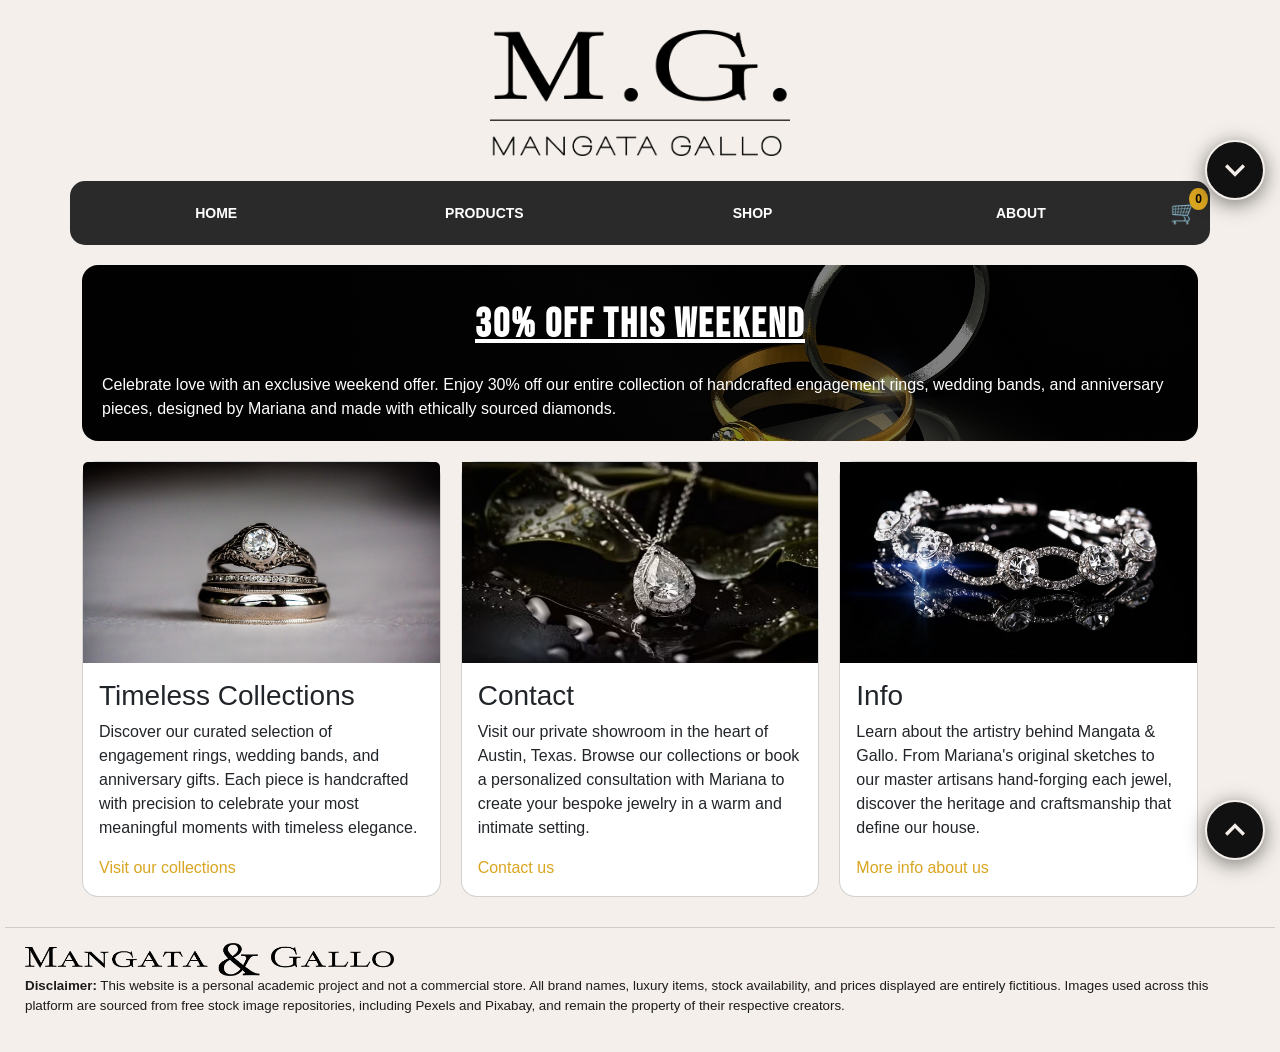
<file: index.html>
<!DOCTYPE html>
<html>
    <head>
        <title>Mangata Gallo</title>
        <link href="https://cdn.jsdelivr.net/npm/bootstrap@5.3.0/dist/css/bootstrap.min.css" rel="stylesheet">
        <link rel="stylesheet" href="style.css">
        <meta charset="UTF-8"/>
        <meta name="viewport" content="width=device-width , initial-scale=1.0"/>
       
        <link rel="preconnect" href="https://fonts.googleapis.com">
        <link rel="preconnect" href="https://fonts.gstatic.com" crossorigin>
        <link href="https://fonts.googleapis.com/css2?family=Bacasime+Antique&family=Bebas+Neue&family=Diplomata&family=Iceberg&family=Kalnia:wght@100..700&family=Noto+Serif:ital,wght@0,100..900;1,100..900&family=Viaoda+Libre&display=swap" rel="stylesheet">
    
    </head>
    <body>
        <header>
            <img src="images/logos/Asset 1@3x.png" class="heading" alt="webpage logo">
        </header>

        <nav class="container" id="page-start">
            <a href="index.html">HOME</a>
            <a href="product.html">PRODUCTS</a>
            <a href="order.html">SHOP</a>
            <a href="contact.html">ABOUT</a>
            <!-- Cart Icon -->
            <div class="cart-icon-wrapper" id="cart-icon-btn">
                <span class="cart-icon">🛒</span>
                <span class="cart-count" id="cart-count-badge">0</span>
            </div>
        </nav>

        <main class="container">
            <section class="content brain">
                <div class="card rounded-4">
                    <div class="card-body">
                        <h1 class="card-title">30% Off This Weekend</h1>
                    </div>
                    <p class="card-text">
                        Celebrate love with an exclusive weekend offer. Enjoy 30% off our entire collection of handcrafted engagement rings, wedding bands, and anniversary pieces, designed by Mariana and made with ethically sourced diamonds.
                    </p>
                </div>
            </section>
            
            <section class="content information">
                <article class="first">
                    <div class="card rounded-4">
                        <img src="images/brands/special/heirloomvintage-stack_mainpage-products.jpg" class="card-img-top" alt="premier article image">
                        <div class="card-body">
                            <h3 class="card-title">Timeless Collections</h3>
                            <p class="card-text">
                                Discover our curated selection of engagement rings, wedding bands, and anniversary gifts. Each piece is handcrafted with precision to celebrate your most meaningful moments with timeless elegance.
                            </p>
                            <a href="product.html">Visit our collections</a>
                        </div>
                    </div>
                </article>

                <article class="second">
                    <div class="card rounded-4">
                        <img src="images/brands/necklace/thedeewdrop-pearnecklace_necklace-hero.jpg" class="img-fluid" alt="another article image">
                        <div class="card-body">
                            <h3 class="card-title">Contact</h3>
                            <p class="card-text">
                                Visit our private showroom in the heart of Austin, Texas. Browse our collections or book a personalized consultation with Mariana to create your bespoke jewelry in a warm and intimate setting.
                            </p>
                            <a href="contact.html">Contact us</a>
                        </div>
                    </div>
                </article>

                <article class="trois">
                    <div class="card rounded-4">
                        <img src="images/brands/bracelets/infinityhalow-tenisbracelet_bracelet-hero.jpg" class="img-fluid" alt="another article image">
                        <div class="card-body">
                            <h3 class="card-title">Info</h3>
                            <p class="card-text">
                                Learn about the artistry behind Mangata & Gallo. From Mariana's original sketches to our master artisans hand-forging each jewel, discover the heritage and craftsmanship that define our house.
                            </p>
                            <a href="contact.html">More info about us</a>
                        </div>
                    </div>
                </article>
            </section>
        </main>
        <footer id="page-end">
            <div>
                <img src="images/logos/Asset 2@3x.png" alt="logo for the footer">
                <p class="disclaimer">
                    <strong>Disclaimer:</strong> This website is a personal academic project and not a commercial store. 
                    All brand names, luxury items, stock availability, and prices displayed are entirely fictitious. 
                    Images used across this platform are sourced from free stock image repositories, including Pexels and Pixabay, and remain the property of their respective creators.
                </p>
            </div>
        </footer>
        <!-- Flèche pour aller tout en bas -->
        <a href="#page-end" class="scroll-arrow arrow-down" title="Go to bottom">
            <svg viewBox="0 0 24 24">
                <path d="M7.41 8.59L12 13.17l4.59-4.58L18 10l-6 6-6-6 1.41-1.41z" />
            </svg>
        </a>
        
        <!-- Flèche pour remonter tout en haut -->
        <a href="#page-start" class="scroll-arrow arrow-up" title="Back to top">
            <svg viewBox="0 0 24 24">
                <path d="M7.41 15.41L12 10.83l4.59 4.58L18 14l-6-6-6 6 1.41 1.41z" />
            </svg>
        </a>
        <script src="interaction.js"></script>
    </body>
</html>
</file>
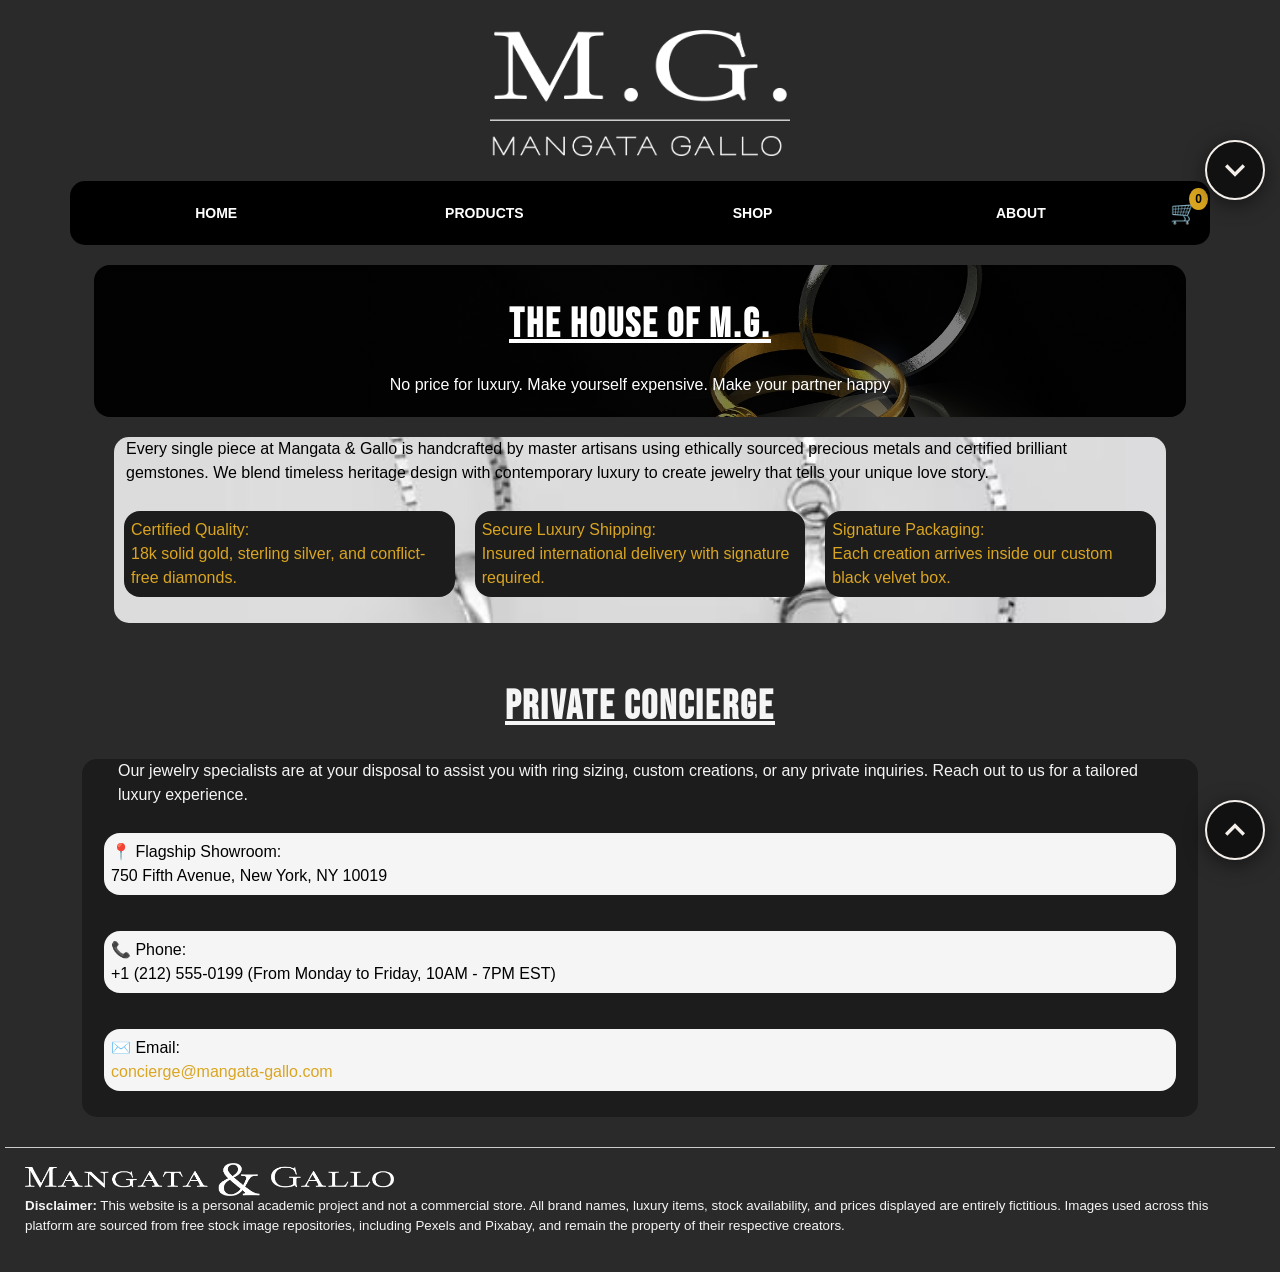
<file: contact.html>
<!DOCTYPE html>
<html>
    <head>
        <title>Mangata Gallo</title>
        <link href="https://cdn.jsdelivr.net/npm/bootstrap@5.3.0/dist/css/bootstrap.min.css" rel="stylesheet">
        <link rel="stylesheet" href="style.css">
        <meta charset="UTF-8" />
        <meta name="viewport" content="width=device-width , initial-scale=1.0" />
        <meta name="language" content="english" />
        <meta name="googlebot" content="translate" />
        <meta name="rating" content="safe for kids" />
        <meta name="format.detection" content="telephone=yes" />
        <meta name="handheldFriendly" content="true" />
        <link rel="icone" href="#ico">

        <link rel="preconnect" href="https://fonts.googleapis.com">
        <link rel="preconnect" href="https://fonts.gstatic.com" crossorigin>
        <link href="https://fonts.googleapis.com/css2?family=Bacasime+Antique&family=Bebas+Neue&family=Diplomata&family=Iceberg&family=Kalnia:wght@100..700&family=Noto+Serif:ital,wght@0,100..900;1,100..900&family=Viaoda+Libre&display=swap" rel="stylesheet">
    
    </head>

    <body class="contact-us">
        <header>
            <img src="images/logos/Asset 3@3x.png" class="heading" alt="webpage logo">
        </header>

        <nav class=" container cont" id="page-start">
            <a href="index.html">HOME</a>
            <a href="product.html">PRODUCTS</a>
            <a href="order.html">SHOP</a>
            <a href="contact.html">ABOUT</a>
            <!-- Cart Icon -->
            <div class="cart-icon-wrapper" id="cart-icon-btn">
                <span class="cart-icon">🛒</span>
                <span class="cart-count" id="cart-count-badge">0</span>
            </div>
        </nav>

    
        </main class="container">
            <section class="container">
                <section class="container content brain" id="info">
                    <div class="card rounded-4">
                        <div class="card-body">
                            <h1 class="card-title">The House of M.G.</h1>
                        </div>
                        <p class="card-text">

                            <span class="p-card-contact">No price for luxury. Make yourself expensive. 
                                Make your partner happy </span>
                        </p>
                    </div>
                
                
                    <section class="additionale-info">
                        <article class="attractif-info">
                            <article>
                            <p class="container contient"> Every single piece at Mangata & Gallo is handcrafted by master artisans using ethically sourced
                                precious metals and certified brilliant gemstones. We blend timeless heritage
                                design with contemporary luxury to create jewelry that tells your unique love story.<br>
                            </p>
                        </article>
                        <section class="qualification">
                            <article class="quality">
                                <div class="card-text rounded-4 qualification-details">
                                    <p class="intern">Certified Quality:<br> 
                                        18k solid gold, sterling silver,
                                        and conflict-free diamonds.
                                    </p>
                                </div>
                            </article>
                            <article class="quality">
                                <div class="card-text rounded-4 qualification-details">
                                    <p class="intern">Secure Luxury Shipping:<br> 
                                        Insured international delivery with signature required.
                                    </p>
                                </div>
                            </article>
                            <article class="quality">
                                <div class="card-text rounded-4 qualification-details">
                                    <p class="intern">Signature Packaging:<br> 
                                        Each creation arrives inside our custom black velvet box.
                                    </p>
                                </div>
                            </article>
                        </section>
                    </section>
                </section>
                <section class="containers-between">
                    <h1 class="text-center section-title">Private Concierge </h1>
                </section>

            
                <section class="container attractif-contact" id="contact">
                    <div class="container texte">
                        <p class="container contient">Our jewelry specialists are at your disposal 
                            to assist you with ring sizing, custom creations, or any private
                            inquiries. Reach out to us for a tailored luxury experience.
                        </p>
                    </div>
                    <section class="qualification-cont">
                        <article class="quality">
                            <div class="card-text rounded-4 qualification-details-cont">
                                <p class="intern">📍 Flagship Showroom:<br>
                                    750 Fifth Avenue, New York, NY 10019
                                </p>
                            </div>
                        </article>
                        <article class="quality">
                            <div class="card-text rounded-4 qualification-details-cont">
                                <p class="intern">📞 Phone: <br>
                                    +1 (212) 555-0199 (From Monday to Friday, 10AM - 7PM EST)
                                </p>
                            </div>
                        </article>
                        <article class="quality">
                            <div class="card-text rounded-4 qualification-details-cont">
                                <p class="intern">✉️ Email: <br>
                                    <a href="http://t.me/A_anonymous3">concierge@mangata-gallo.com</a>
                                </p>
                            </div>
                        </article>
                    </section>
                </section>
            </section>
        </main>


        <footer id="page-end">
            <div>
                <img src="images/logos/Asset 4@3x.png" alt="logo for the footer">
                <p class="disclaimer">
                    <strong>Disclaimer:</strong> This website is a personal academic project and not a commercial store. 
                    All brand names, luxury items, stock availability, and prices displayed are entirely fictitious. 
                    Images used across this platform are sourced from free stock image repositories, including Pexels and Pixabay, and remain the property of their respective creators.
                </p>
            </div>
        </footer>
        <!-- Flèche pour aller tout en bas -->
        <a href="#page-end" class="scroll-arrow arrow-down" title="Go to bottom">
            <svg viewBox="0 0 24 24">
                <path d="M7.41 8.59L12 13.17l4.59-4.58L18 10l-6 6-6-6 1.41-1.41z" />
            </svg>
        </a>
        
        <!-- Flèche pour remonter tout en haut -->
        <a href="#page-start" class="scroll-arrow arrow-up" title="Back to top">
            <svg viewBox="0 0 24 24">
                <path d="M7.41 15.41L12 10.83l4.59 4.58L18 14l-6-6-6 6 1.41 1.41z" />
            </svg>
        </a>
        <script src="interaction.js"></script>
    </body>
</html>
</file>
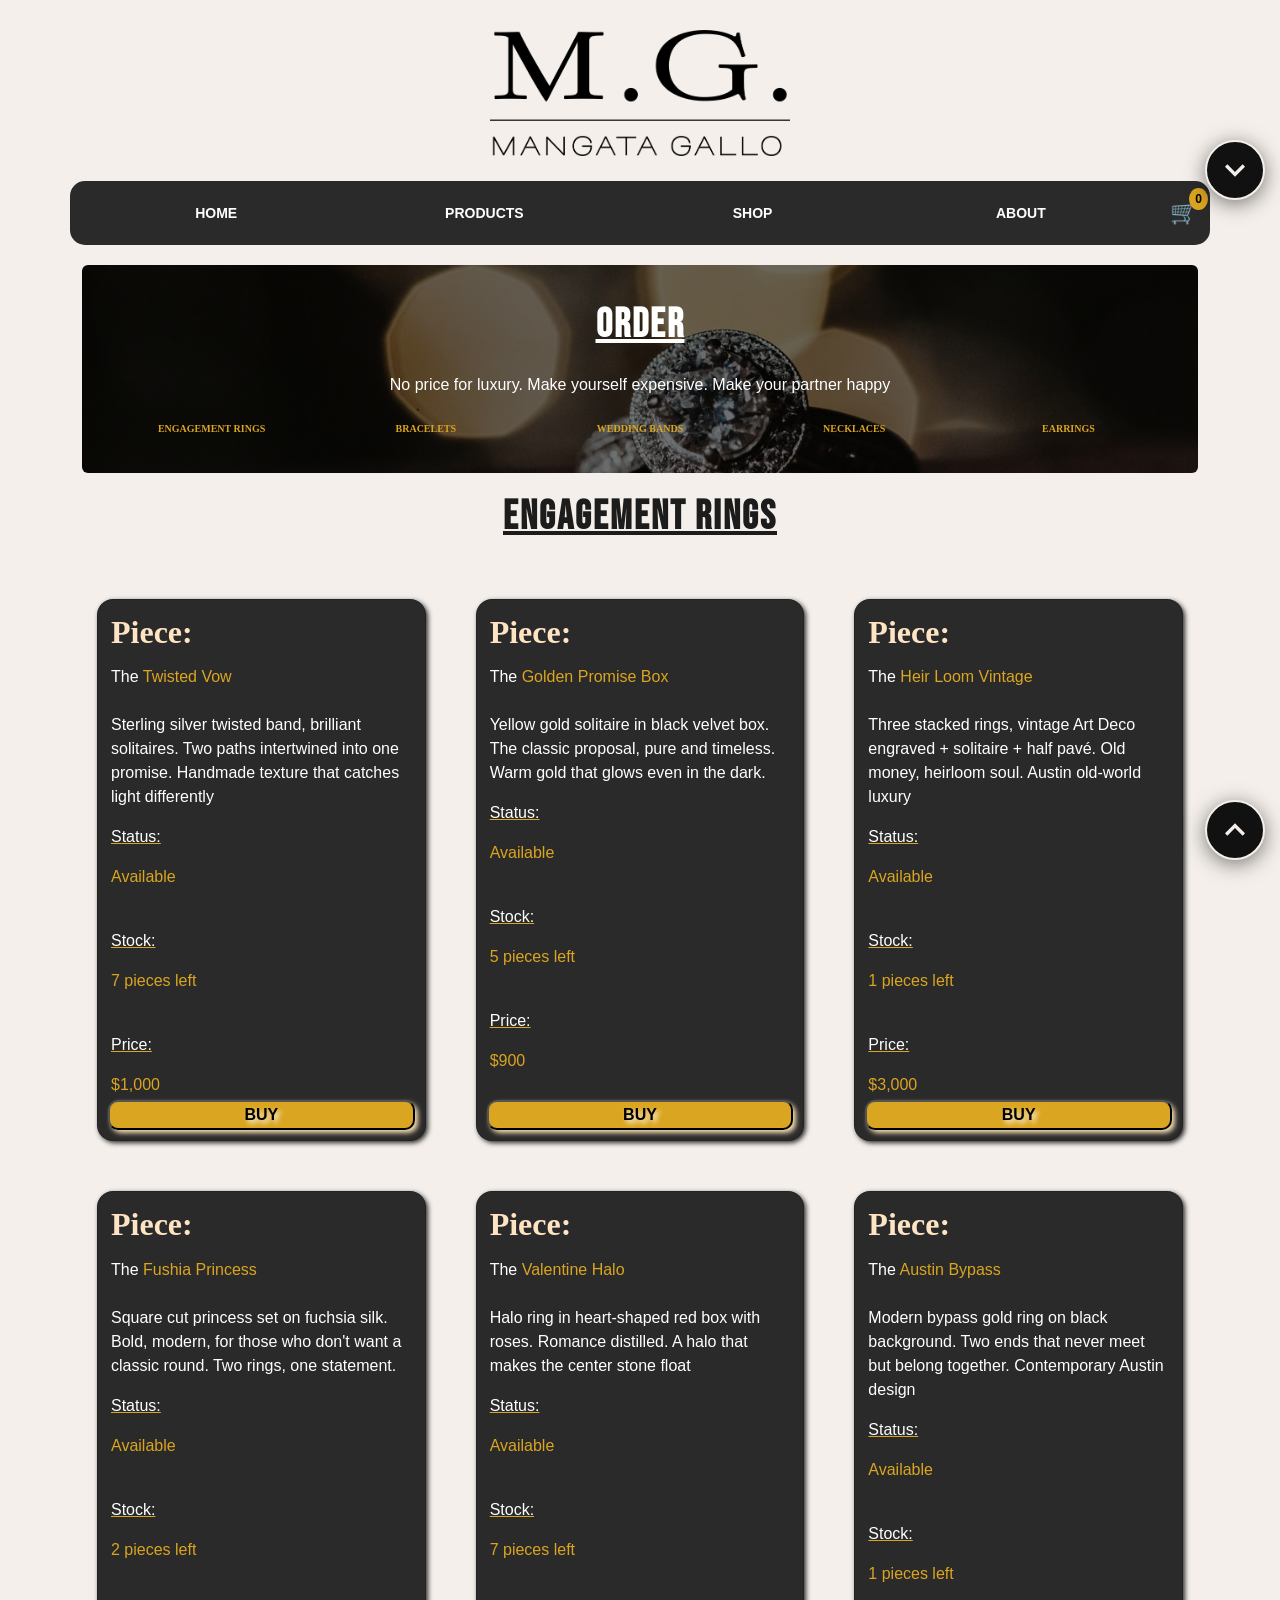
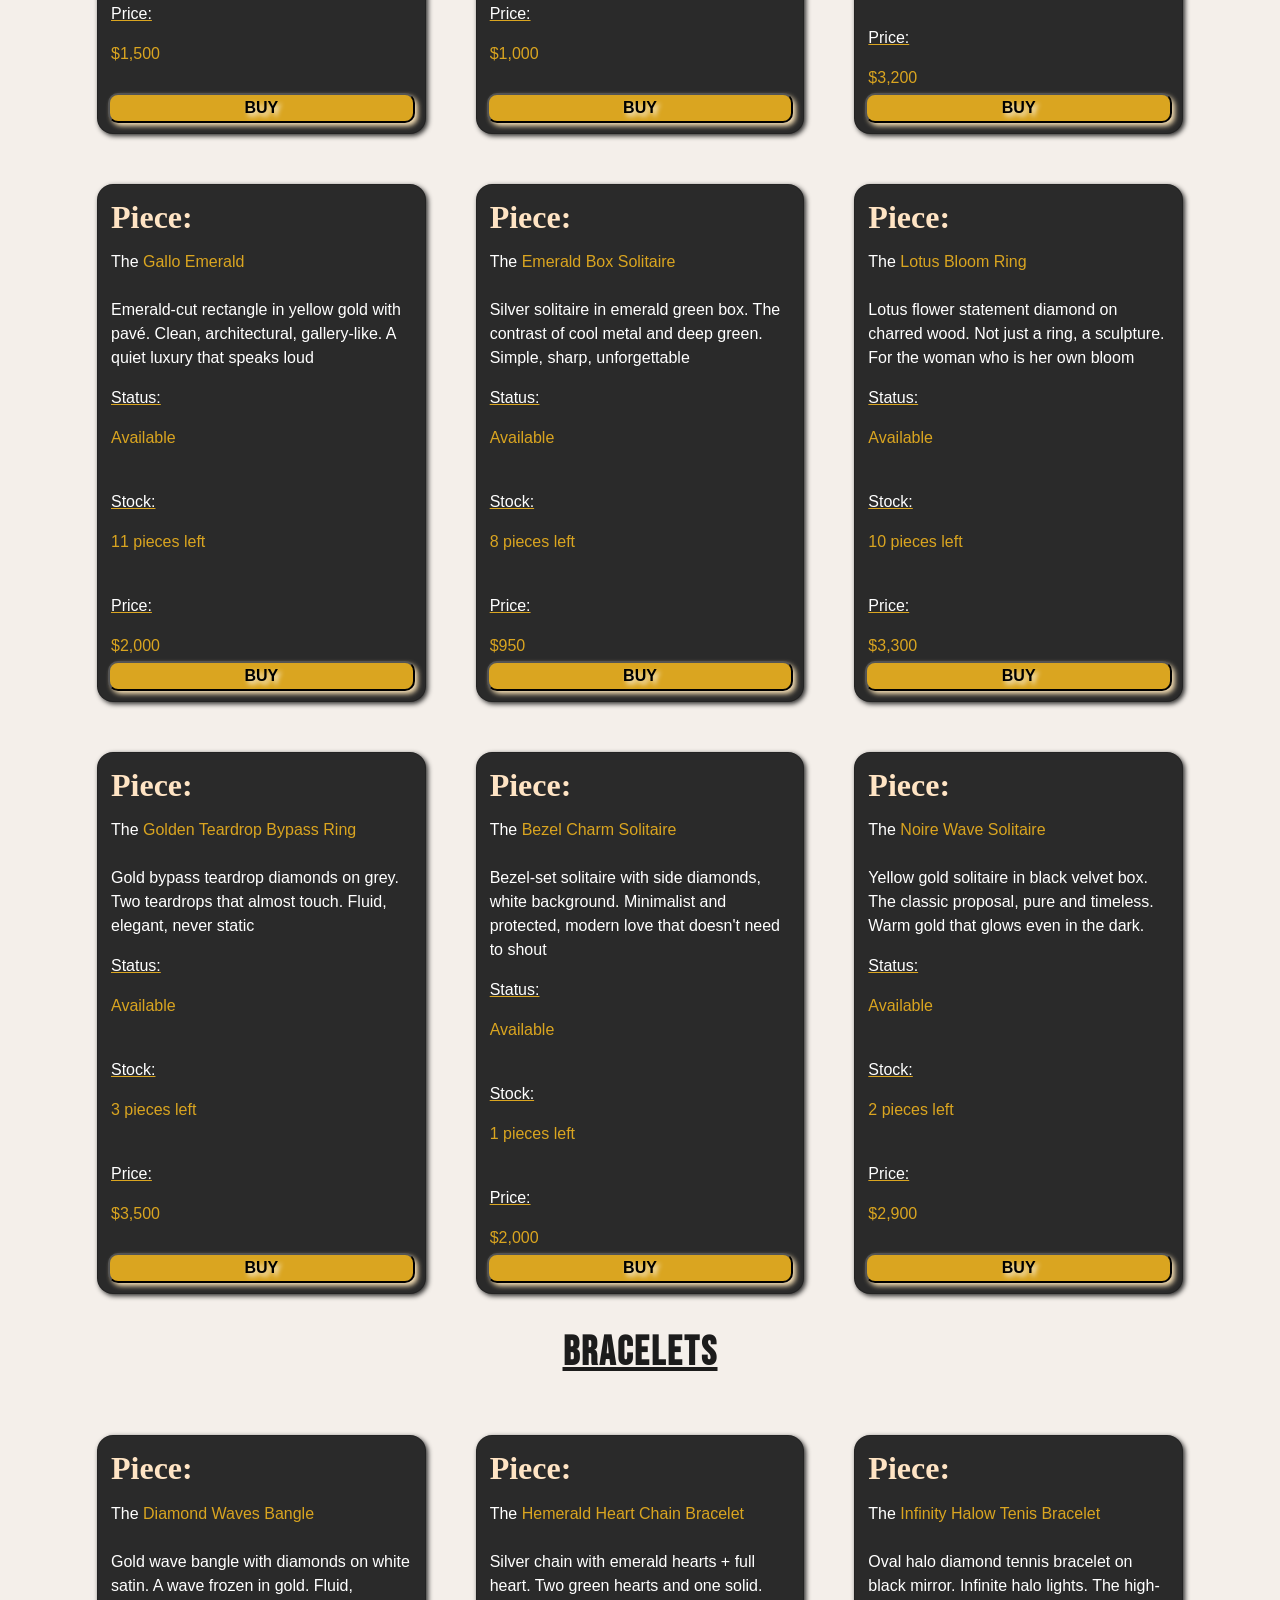
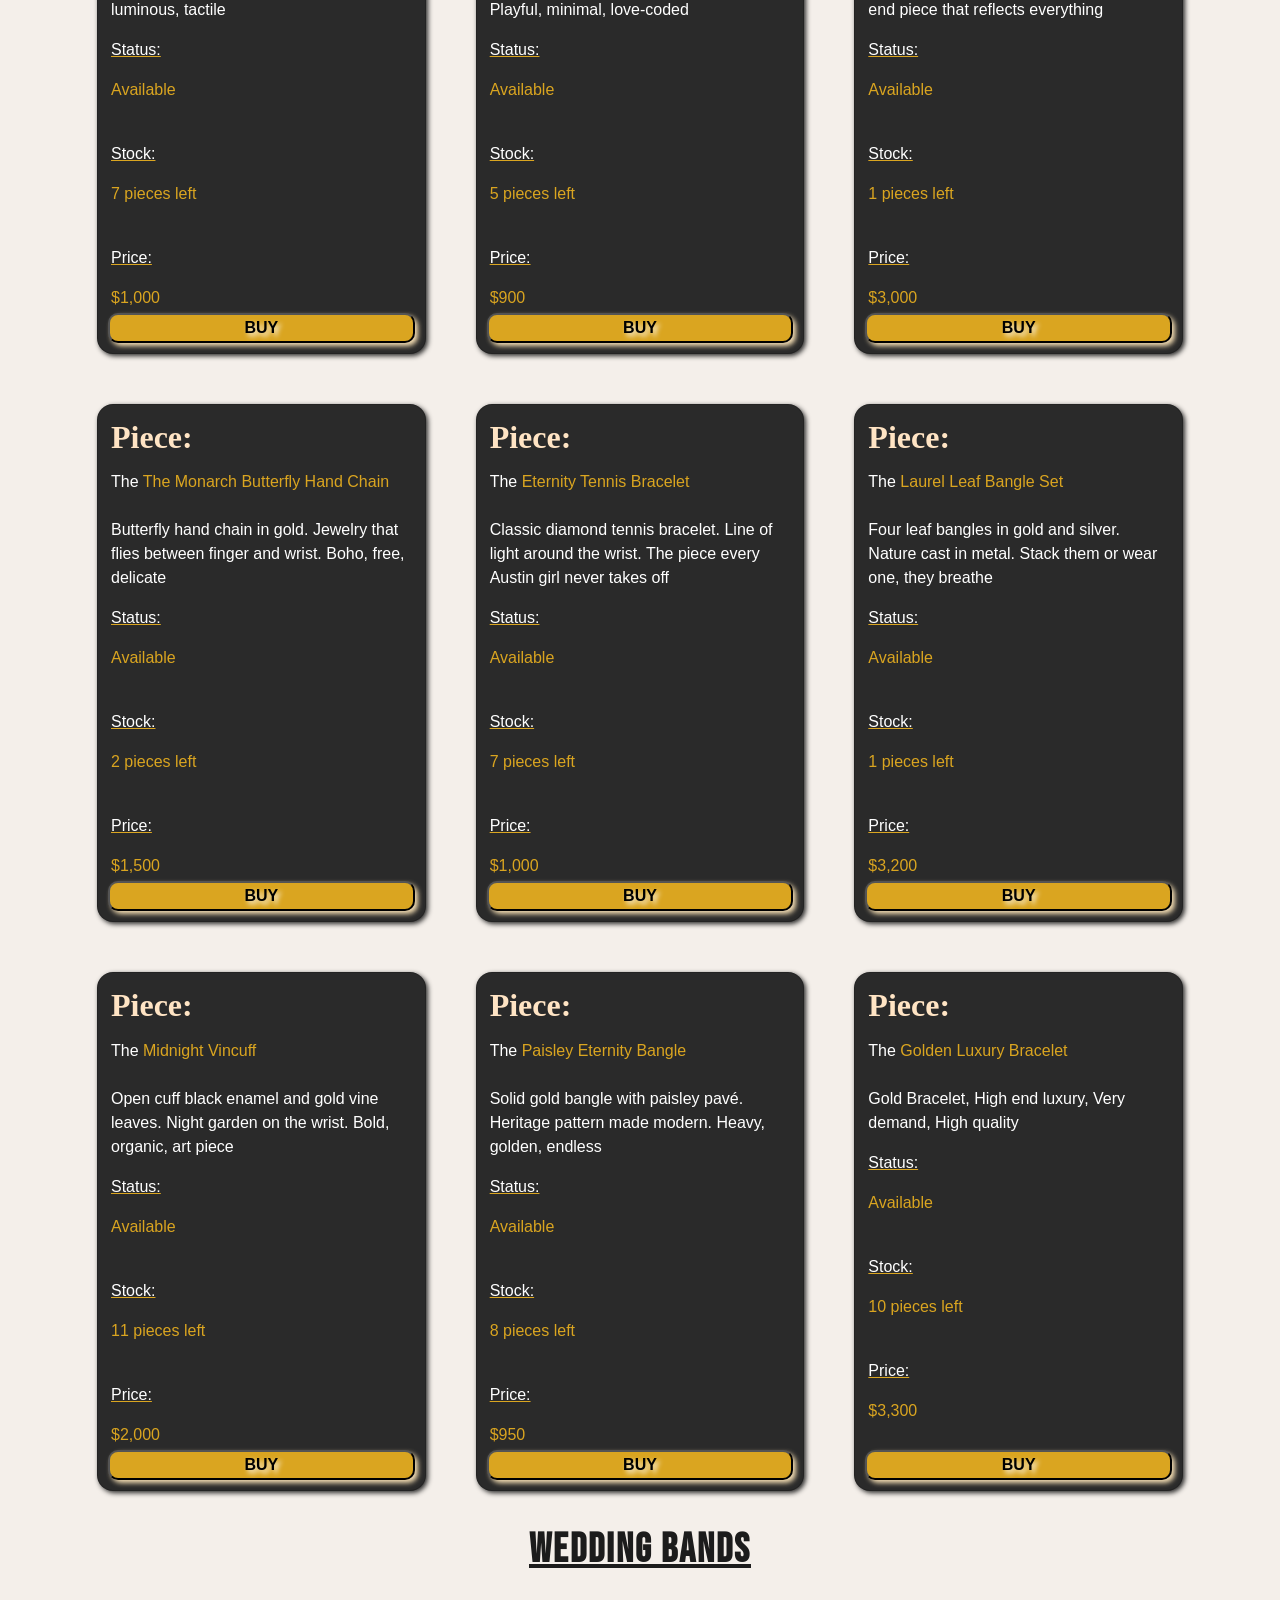
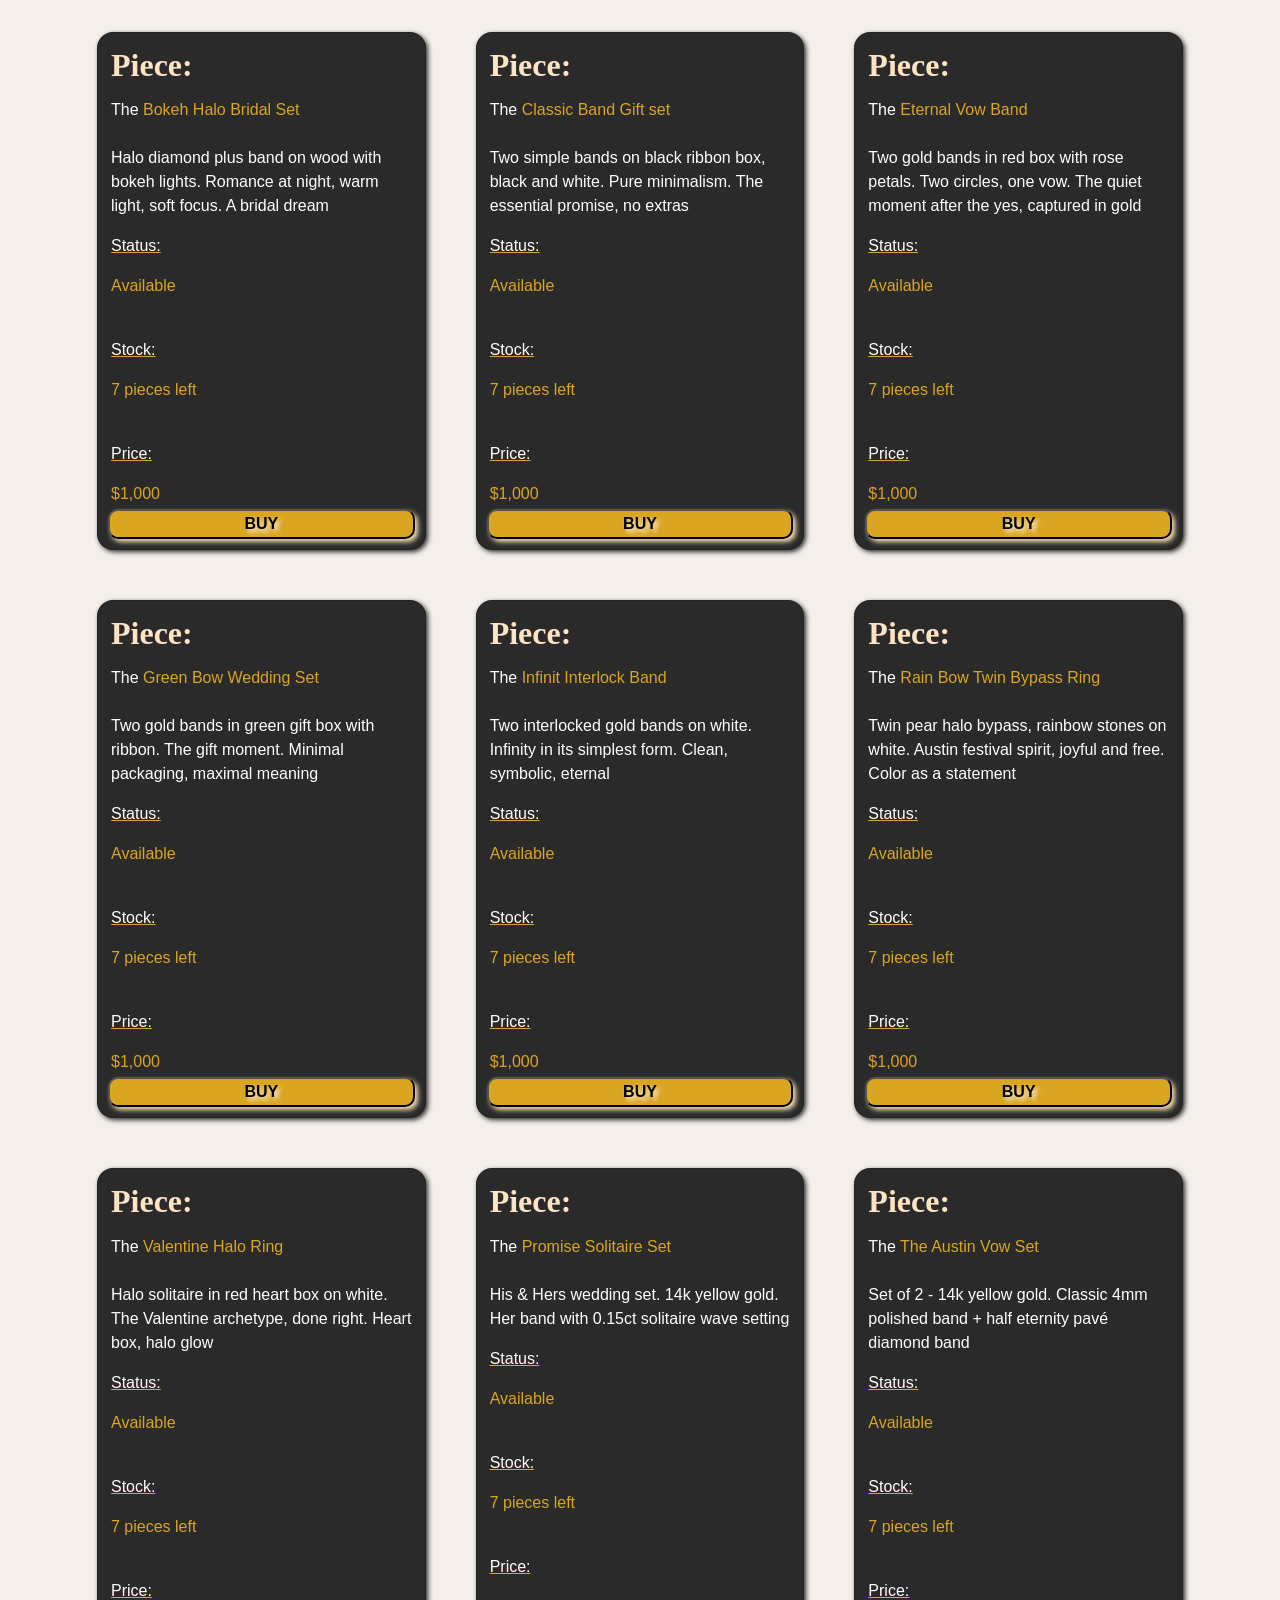
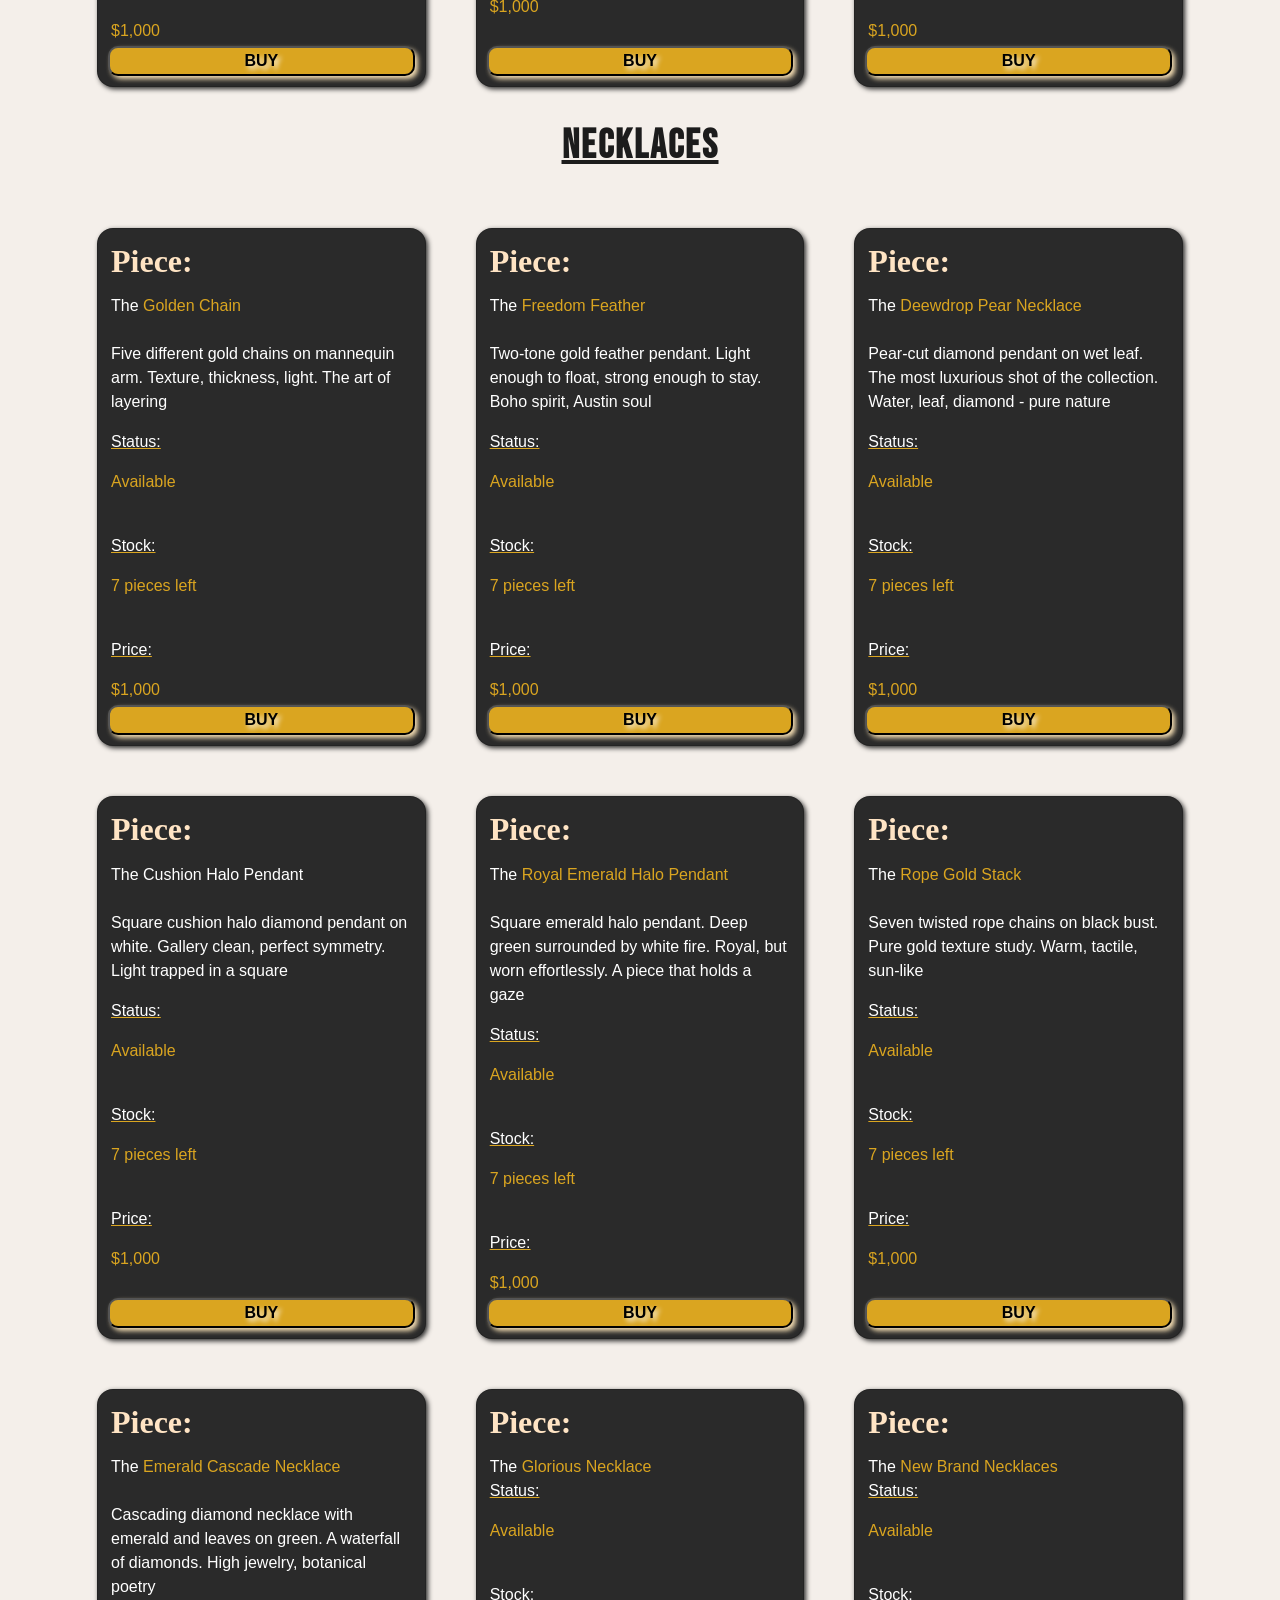
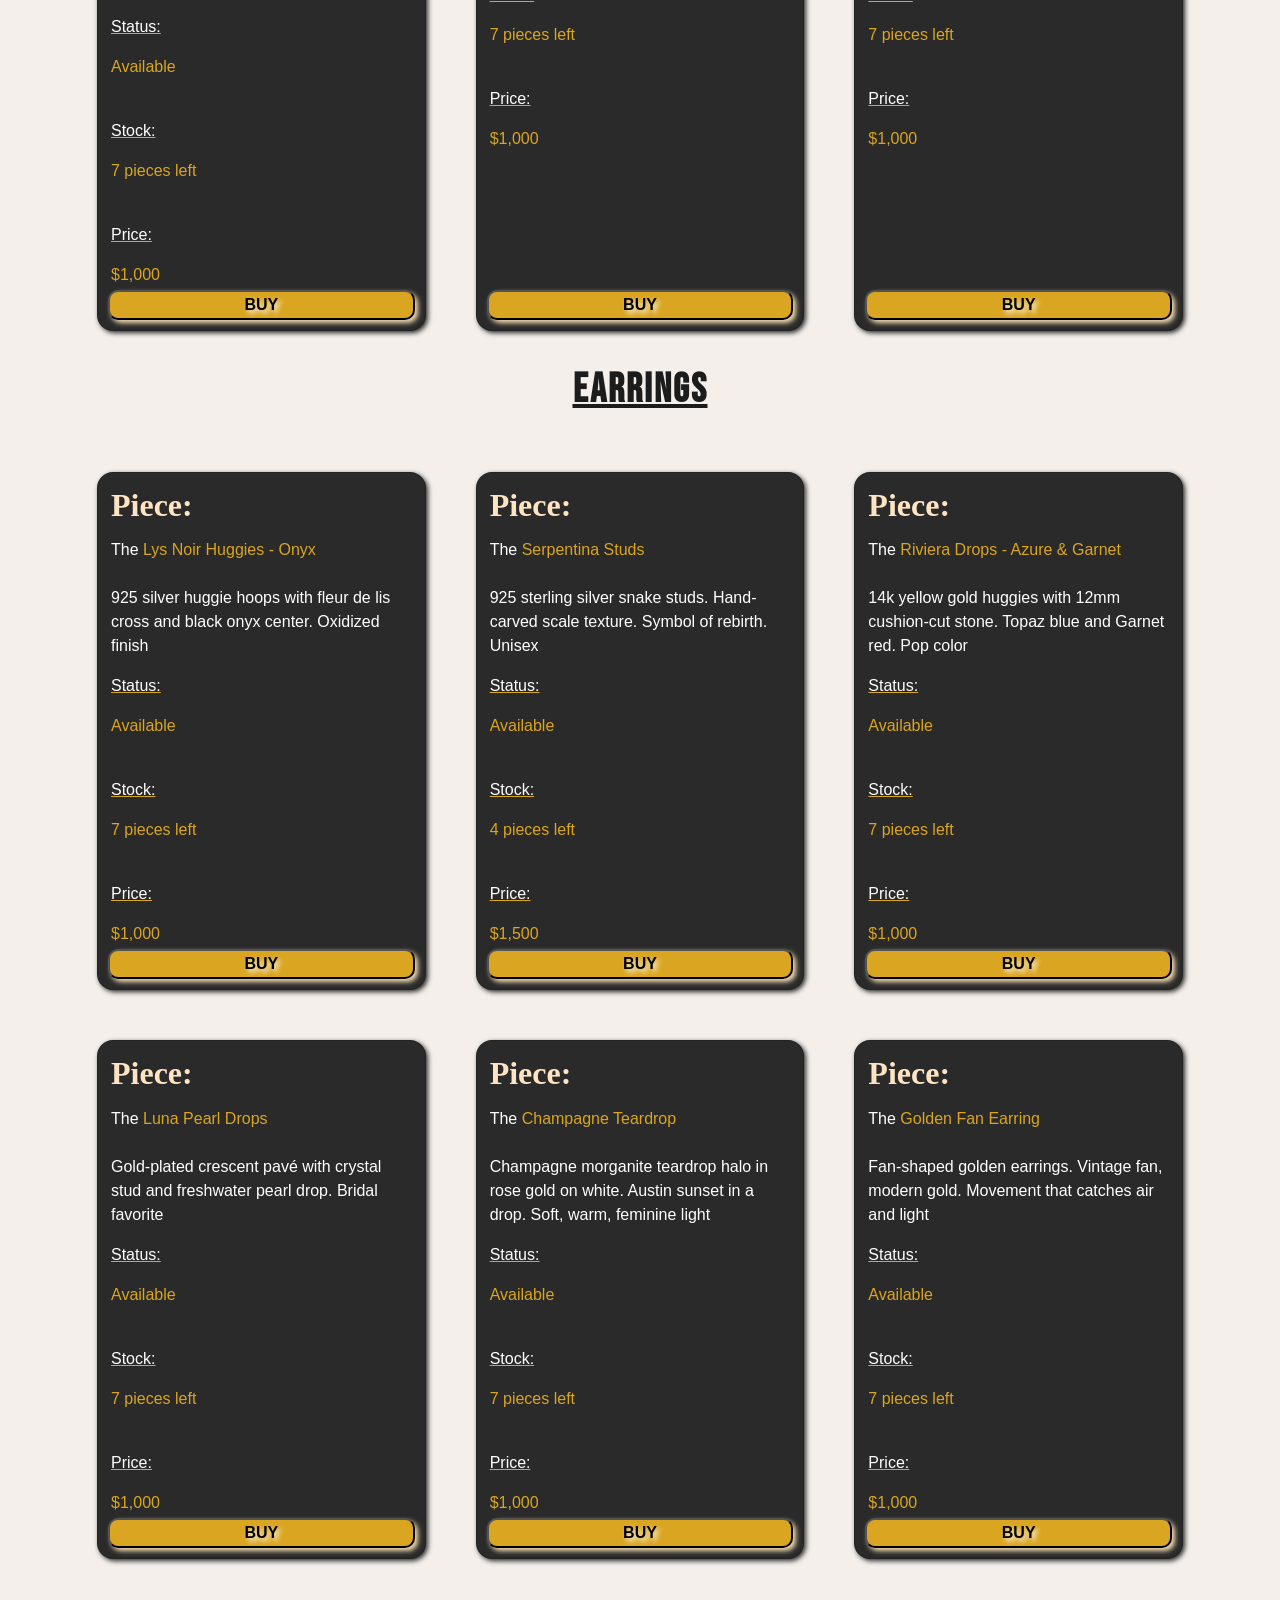
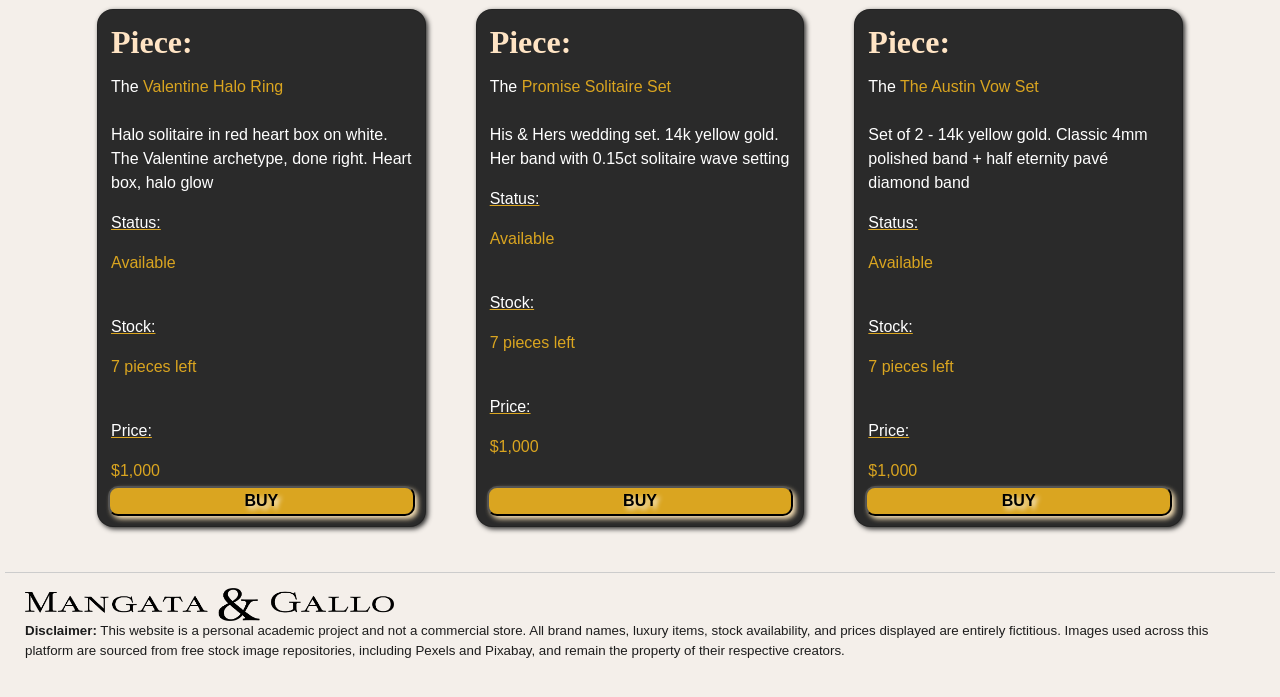
<file: order.html>
<!DOCTYPE html>
<html>

    <head>

        <title>Mangata & Gallo-Order</title>
        <link href="https://cdn.jsdelivr.net/npm/bootstrap@5.3.0/dist/css/bootstrap.min.css" rel="stylesheet">
        <link rel="stylesheet" href="style.css">
        <meta charset="UTF-8" />
        <meta name="viewport" content="width=device-width , initial-scale=1.0" />
        <meta name="language" content="english" />
        <meta name="googlebot" content="translate" />
        <meta name="rating" content="safe for kids" />
        <meta name="format.detection" content="telephone=yes" />
        <meta name="handheldFriendly" content="true" />
        <link rel="icone" href="#ico">
        
        <link rel="preconnect" href="https://fonts.googleapis.com">
        <link rel="preconnect" href="https://fonts.gstatic.com" crossorigin>
        <link href="https://fonts.googleapis.com/css2?family=Bacasime+Antique&family=Bebas+Neue&family=Diplomata&family=Iceberg&family=Kalnia:wght@100..700&family=Noto+Serif:ital,wght@0,100..900;1,100..900&family=Viaoda+Libre&display=swap" rel="stylesheet">

    </head>

    <body>

        <header>
            <img src="images/logos/Asset 1@3x.png" class="heading" alt="products logo">
        </header>

        <nav class="container" id="page-start">
            <a href="index.html">HOME</a>
            <a href="product.html">PRODUCTS</a>
            <a href="order.html">SHOP</a>
            <a href="contact.html">ABOUT</a>
            <!-- Cart Icon -->
            <div class="cart-icon-wrapper" id="cart-icon-btn">
                <span class="cart-icon">🛒</span>
                <span class="cart-count" id="cart-count-badge">0</span>
            </div>
        </nav>

        <main>
            <section class="container containers-awwal">
                <div class="card rounded-6 hero-extra">
                    <div class="card-body">
                        <h1 class="title text-center">ORDER<h1>
                    </div>
                    <div class="card-text offers">
                        <p class="text-center">No price for luxury. Make yourself expensive. Make your partner happy</p>
                    </div>
                    <div class="card-text heads">
                        <h2>
                            <a href="#eg-ring">
                                ENGAGEMENT RINGS
                            </a>
                        </h2>
                        <h2>
                            <a href="#bracel">BRACELETS</a>
                        </h2>
                        <h2>
                            <a href="#wedd-bands">WEDDING BANDS</a>
                        </h2>
                        <h2>
                            <a href="#neckl">NECKLACES</a>
                        </h2>
                        <h2>
                            <a href="#earr"> EARRINGS</a>
                        </h2>
                    </div>
                </div>
            </section>
            <section class="containers-between" id="eg-ring">
                <h1 class="text-center"> ENGAGEMENT RINGS</h1>
            </section>
            <section class="container containers">
                <article class="restants">
                    <div class="card rounded-4 items">
                        <article class="contenir">
                            <h2 class="card-title">Piece:</h2>
                            <p class="card-subtitle"> The
                                <a href="images/brands/engagement-ring/Engagemen-ring-the-twiceted-vow.jpg">Twisted
                                    Vow</a>
                            </p>
                            <p class="card-text description"><br>Sterling silver twisted band, brilliant solitaires.
                                Two paths
                                intertwined into one promise. Handmade texture that catches light differently</p>
                            <p class="card-text status"> Status:</p>
                            <p class="card-text status-status">Available</p>
                            <p class="card-text stock"><br>Stock:</p>
                            <p class="card-text stock-status">7 pieces left</p>
                            <p class="card-text price"><br>Price:</p>
                            <p class="card-text amont">$1,000</p>
                        </article>
                        <button class="text-center buy">BUY</button>
                    </div>
                </article>
                <article class="restants">
                    <div class="card rounded-4 items">
                        <article class="contenir">
                            <h2 class="card-title">Piece:</h2>
                            <p class="card-subtitle"> The
                                <a href="images/brands/engagement-ring/the-golden-promise-box.jpg">Golden Promise
                                    Box</a>
                            </p>
                            <p class="card-text description"><br>Yellow gold solitaire in black velvet box. The
                                classic proposal, pure
                                and timeless. Warm gold that glows even in the dark.</p>
                            <p class="card-text status"> Status:</p>
                            <p class="card-text status-status">Available</p>
                            <p class="card-text stock"><br>Stock:</p>
                            <p class="card-text stock-status">5 pieces left</p>
                            <p class="card-text price"><br>Price:</p>
                            <p class="card-text amont">$900 </p>
                        </article>
                        <button class="text-center buy">BUY</button>
                    </div>
                </article>
                <article class="restants">
                    <div class="card rounded-4 items">
                        <article class="contenir">
                            <h2 class="card-title">Piece:</h2>
                            <p class="card-subtitle"> The
                                <a href="images/brands/special/heirloomvintage-stack_mainpage-products.jpg">Heir
                                    Loom Vintage</a>
                            </p>
                            <p class="card-text description"><br>Three stacked rings, vintage Art Deco engraved +
                                solitaire + half pavé. Old
                                money, heirloom soul. Austin old-world luxury</p>
                            <p class="card-text status"> Status:</p>
                            <p class="card-text status-status">Available</p>
                            <p class="card-text stock"><br>Stock:</p>
                            <p class="card-text stock-status">1 pieces left</p>
                            <p class="card-text price"><br>Price:</p>
                            <p class="card-text amont">$3,000</p>
                        </article>
                        <button class="text-center buy">BUY</button>
                    </div>
                </article>
                <article class="restants">
                    <div class="card rounded-4 items">
                        <article class="contenir">
                            <h2 class="card-title">Piece:</h2>
                            <p class="card-subtitle"> The
                                <a href="images/brands/engagement-ring/the-fushia-princess-set.jpg">Fushia
                                    Princess</a>
                            </p>
                            <p class="card-text description"><br>Square cut princess set on fuchsia silk. Bold,
                                modern, for those who don't
                                want a classic round. Two rings, one statement.</p>
                            <p class="card-text status"> Status:</p>
                            <p class="card-text status-status">Available</p>
                            <p class="card-text stock"><br>Stock:</p>
                            <p class="card-text stock-status">2 pieces left</p>
                            <p class="card-text price"><br>Price:</p>
                            <p class="card-text amont">$1,500 </p>
                        </article>
                        <button class="text-center buy">BUY</button>
                    </div>
                </article>
                <article class="restants">
                    <div class="card rounded-4 items">
                        <article class="contenir">
                            <h2 class="card-title">Piece:</h2>
                            <p class="card-subtitle"> The
                                <a href="images/brands/engagement-ring/valentune-haloring.jpg">Valentine Halo</a>
                            </p>
                            <p class="card-text description"><br>Halo ring in heart-shaped red box with roses.
                                Romance distilled. A halo
                                that makes the center stone float</p>
                            <p class="card-text status"> Status:</p>
                            <p class="card-text status-status">Available</p>
                            <p class="card-text stock"><br>Stock:</p>
                            <p class="card-text stock-status">7 pieces left</p>
                            <p class="card-text price"><br>Price:</p>
                            <p class="card-text amont">$1,000</p>
                        </article>
                        <button class="text-center buy">BUY</button>
                    </div>
                </article>
                <article class="restants">
                    <div class="card rounded-4 items">
                        <article class="contenir">
                            <h2 class="card-title">Piece:</h2>
                            <p class="card-subtitle"> The
                                <a href="images/brands/engagement-ring/theaustin-bypass.jpg">Austin Bypass</a>
                            </p>
                            <p class="card-text description"><br>Modern bypass gold ring on black background. Two
                                ends that never meet but
                                belong together. Contemporary Austin design</p>
                            <p class="card-text status"> Status:</p>
                            <p class="card-text status-status">Available</p>
                            <p class="card-text stock"><br>Stock:</p>
                            <p class="card-text stock-status">1 pieces left</p>
                            <p class="card-text price"><br>Price:</p>
                            <p class="card-text amont">$3,200 </p>
                        </article>
                        <button class="text-center buy">BUY</button>
                    </div>
                </article>
                <article class="restants">
                    <div class="card rounded-4 items">
                        <article class="contenir">
                            <h2 class="card-title">Piece:</h2>
                            <p class="card-subtitle"> The
                                <a href="images/brands/engagement-ring/thegallo-emerald.jpg">Gallo Emerald</a>
                            </p>
                            <p class="card-text description"><br>Emerald-cut rectangle in yellow gold with pavé.
                                Clean, architectural,
                                gallery-like. A quiet luxury that speaks loud</p>
                            <p class="card-text status"> Status:</p>
                            <p class="card-text status-status">Available</p>
                            <p class="card-text stock"><br>Stock:</p>
                            <p class="card-text stock-status">11 pieces left</p>
                            <p class="card-text price"><br>Price:</p>
                            <p class="card-text amont">$2,000</p>
                        </article>
                        <button class="text-center buy">BUY</button>
                    </div>
                </article>
                <article class="restants">
                    <div class="card rounded-4 items">
                        <article class="contenir">
                            <h2 class="card-title">Piece:</h2>
                            <p class="card-subtitle"> The
                                <a href="images/brands/engagement-ring/theemerald-boxsolitaire.jpg">Emerald Box
                                    Solitaire</a>
                            </p>
                            <p class="card-text description"><br>Silver solitaire in emerald green box. The contrast
                                of cool metal and deep
                                green. Simple, sharp, unforgettable</p>
                            <p class="card-text status"> Status:</p>
                            <p class="card-text status-status">Available</p>
                            <p class="card-text stock"><br>Stock:</p>
                            <p class="card-text stock-status">8 pieces left</p>
                            <p class="card-text price"><br>Price:</p>
                            <p class="card-text amont">$950 </p>
                        </article>
                        <button class="text-center buy">BUY</button>
                    </div>
                </article>
                <article class="restants">
                    <div class="card rounded-4 items">
                        <article class="contenir">
                            <h2 class="card-title">Piece:</h2>
                            <p class="card-subtitle"> The
                                <a href="images/brands/engagement-ring/lotuce-bloomring.jpg">Lotus Bloom
                                    Ring</a>
                            </p>
                            <p class="card-text description"><br>Lotus flower statement diamond on charred
                                wood. Not
                                just a ring, a sculpture.
                                For the woman who is her own bloom</p>
                            <p class="card-text status"> Status:</p>
                            <p class="card-text status-status">Available</p>
                            <p class="card-text stock"><br>Stock:</p>
                            <p class="card-text stock-status">10 pieces left</p>
                            <p class="card-text price"><br>Price:</p>
                            <p class="card-text amont">$3,300</p>
                        </article>
                        <button class="text-center buy">BUY</button>
                    </div>
                </article>
                <article class="restants">
                    <div class="card rounded-4 items">
                        <article class="contenir">
                            <h2 class="card-title">Piece:</h2>
                            <p class="card-subtitle"> The
                                <a href="images/brands/engagement-ring/goldenteardrop-bypassring.jpg">Golden
                                    Teardrop Bypass Ring</a>
                            </p>
                            <p class="card-text description"><br>Gold bypass teardrop diamonds on grey. Two
                                teardrops that almost touch. Fluid, elegant, never static</p>
                            <p class="card-text status"> Status:</p>
                            <p class="card-text status-status">Available</p>
                            <p class="card-text stock"><br>Stock:</p>
                            <p class="card-text stock-status">3 pieces left</p>
                            <p class="card-text price"><br>Price:</p>
                            <p class="card-text amont">$3,500 </p>
                        </article>
                        <button class="text-center buy">BUY</button>
                    </div>
                </article>
                <article class="restants">
                    <div class="card rounded-4 items">
                        <article class="contenir">
                            <h2 class="card-title">Piece:</h2>
                            <p class="card-subtitle"> The
                                <a href="images/brands/engagement-ring/bezelcharm-solitaire.jpg">Bezel Charm
                                    Solitaire</a>
                            </p>
                            <p class="card-text description"><br>Bezel-set solitaire with side diamonds,
                                white
                                background. Minimalist and
                                protected, modern love that doesn't need to shout</p>
                            <p class="card-text status"> Status:</p>
                            <p class="card-text status-status">Available</p>
                            <p class="card-text stock"><br>Stock:</p>
                            <p class="card-text stock-status">1 pieces left</p>
                            <p class="card-text price"><br>Price:</p>
                            <p class="card-text amont">$2,000</p>
                        </article>
                        <button class="text-center buy">BUY</button>
                    </div>
                </article>
                <article class="restants">
                    <div class="card rounded-4 items">
                        <article class="contenir">
                            <h2 class="card-title">Piece:</h2>
                            <p class="card-subtitle"> The
                                <a href="images/brands/engagement-ring/noirewave-solitaire.jpg">Noire Wave
                                    Solitaire</a>
                            </p>
                            <p class="card-text description"><br>Yellow gold solitaire in black velvet box.
                                The
                                classic proposal, pure and timeless. Warm gold that glows even in the dark.
                            </p>
                            <p class="card-text status"> Status:</p>
                            <p class="card-text status-status">Available</p>
                            <p class="card-text stock"><br>Stock:</p>
                            <p class="card-text stock-status">2 pieces left</p>
                            <p class="card-text price"><br>Price:</p>
                            <p class="card-text amont">$2,900 </p>
                        </article>
                        <button class="text-center buy">BUY</button>
                    </div>
                </article>
            </section>






            <section class="containers-between" id="bracel">
                <h1 class="text-center"> BRACELETS</h1>
            </section>


            <section class="container containers">
                <article class="restants">
                    <div class="card rounded-4 items">
                        <article class="contenir">
                            <h2 class="card-title">Piece:</h2>
                            <p class="card-subtitle"> The
                                <a href="images/brands/bracelets/diamonwaves-bangles.jpg">Diamond
                                    Waves Bangle</a>
                            </p>
                            <p class="card-text description"><br>Gold wave bangle with diamonds on white satin. A
                                wave frozen in gold. Fluid, luminous, tactile</p>
                            <p class="card-text status"> Status:</p>
                            <p class="card-text status-status">Available</p>
                            <p class="card-text stock"><br>Stock:</p>
                            <p class="card-text stock-status">7 pieces left</p>
                            <p class="card-text price"><br>Price:</p>
                            <p class="card-text amont">$1,000</p>
                        </article>
                        <button class="text-center buy">BUY</button>
                    </div>
                </article>
                <article class="restants">
                    <div class="card rounded-4 items">
                        <article class="contenir">
                            <h2 class="card-title">Piece:</h2>
                            <p class="card-subtitle"> The
                                <a href="images/brands/bracelets/hemeraldheart-chainbracelet.jpg">Hemerald Heart
                                    Chain Bracelet</a>
                            </p>
                            <p class="card-text description"><br>Silver chain with emerald hearts + full heart. Two
                                green hearts and one solid. Playful, minimal, love-coded</p>
                            <p class="card-text status"> Status:</p>
                            <p class="card-text status-status">Available</p>
                            <p class="card-text stock"><br>Stock:</p>
                            <p class="card-text stock-status">5 pieces left</p>
                            <p class="card-text price"><br>Price:</p>
                            <p class="card-text amont">$900 </p>
                        </article>
                        <button class="text-center buy">BUY</button>
                    </div>
                    </div>
                </article>
                <article class="restants">
                    <div class="card rounded-4 items">
                        <article class="contenir">
                            <h2 class="card-title">Piece:</h2>
                            <p class="card-subtitle"> The
                                <a href="images/brands/bracelets/infinityhalow-tenisbracelet_bracelet-hero.jpg">Infinity
                                    Halow
                                    Tenis Bracelet
                                </a>
                            </p>
                            <p class="card-text description"><br>Oval halo diamond tennis bracelet on black mirror.
                                Infinite halo lights. The high-end piece that reflects everything</p>
                            <p class="card-text status"> Status:</p>
                            <p class="card-text status-status">Available</p>
                            <p class="card-text stock"><br>Stock:</p>
                            <p class="card-text stock-status">1 pieces left</p>
                            <p class="card-text price"><br>Price:</p>
                            <p class="card-text amont">$3,000</p>
                        </article>
                        <button class="text-center buy">BUY</button>
                    </div>
                </article>
                <article class="restants">
                    <div class="card rounded-4 items">
                        <article class="contenir">
                            <h2 class="card-title">Piece:</h2>
                            <p class="card-subtitle"> The
                                <a href="images/brands/bracelets/monarchbutterfly-handchain.jpg">The Monarch
                                    Butterfly Hand
                                    Chain
                                </a>
                            </p>
                            <p class="card-text description"><br>Butterfly hand chain in gold. Jewelry that flies
                                between finger and wrist. Boho, free, delicate</p>
                            <p class="card-text status"> Status:</p>
                            <p class="card-text status-status">Available</p>
                            <p class="card-text stock"><br>Stock:</p>
                            <p class="card-text stock-status">2 pieces left</p>
                            <p class="card-text price"><br>Price:</p>
                            <p class="card-text amont">$1,500 </p>
                        </article>
                        <button class="text-center buy">BUY</button>
                    </div>
                </article>
                <article class="restants">
                    <div class="card rounded-4 items">
                        <article class="contenir">
                            <h2 class="card-title">Piece:</h2>
                            <p class="card-subtitle"> The
                                <a href="images/brands/bracelets/theeternity-tenisbracelet.jpg">Eternity Tennis
                                    Bracelet</a>
                            </p>
                            <p class="card-text description"><br>Classic diamond tennis bracelet. Line of light
                                around the wrist. The piece every Austin girl never takes off</p>
                            <p class="card-text status"> Status:</p>
                            <p class="card-text status-status">Available</p>
                            <p class="card-text stock"><br>Stock:</p>
                            <p class="card-text stock-status">7 pieces left</p>
                            <p class="card-text price"><br>Price:</p>
                            <p class="card-text amont">$1,000</p>
                        </article>
                        <button class="text-center buy">BUY</button>
                    </div>
                </article>
                <article class="restants">
                    <div class="card rounded-4 items">
                        <article class="contenir">
                            <h2 class="card-title">Piece:</h2>
                            <p class="card-subtitle"> The
                                <a href="images/brands/bracelets/thelaurelleaf-bongleset.jpg">Laurel Leaf Bangle
                                    Set</a>
                            </p>
                            <p class="card-text description"><br>Four leaf bangles in gold and silver. Nature cast
                                in metal. Stack them or wear one, they breathe</p>
                            <p class="card-text status"> Status:</p>
                            <p class="card-text status-status">Available</p>
                            <p class="card-text stock"><br>Stock:</p>
                            <p class="card-text stock-status">1 pieces left</p>
                            <p class="card-text price"><br>Price:</p>
                            <p class="card-text amont">$3,200 </p>
                        </article>
                        <button class="text-center buy">BUY</button>
                    </div>
                </article>
                <article class="restants">
                    <div class="card rounded-4 items">
                        <article class="contenir">
                            <h2 class="card-title">Piece:</h2>
                            <p class="card-subtitle"> The
                                <a href="images/brands/bracelets/themidnight-vincuff.jpg">Midnight Vincuff</a>
                            </p>
                            <p class="card-text description"><br>Open cuff black enamel and gold vine leaves. Night
                                garden on the wrist. Bold, organic, art piece</p>
                            <p class="card-text status"> Status:</p>
                            <p class="card-text status-status">Available</p>
                            <p class="card-text stock"><br>Stock:</p>
                            <p class="card-text stock-status">11 pieces left</p>
                            <p class="card-text price"><br>Price:</p>
                            <p class="card-text amont">$2,000</p>
                        </article>
                        <button class="text-center buy">BUY</button>
                    </div>
                </article>
                <article class="restants">
                    <div class="card rounded-4 items">
                        <article class="contenir">
                            <h2 class="card-title">Piece:</h2>
                            <p class="card-subtitle"> The
                                <a href="images/brands/bracelets/thepaisley-eternitybangle.jpg">Paisley Eternity
                                    Bangle</a>
                            </p>
                            <p class="card-text description"><br>Solid gold bangle with paisley pavé. Heritage
                                pattern made modern. Heavy, golden, endless</p>
                            <p class="card-text status"> Status:</p>
                            <p class="card-text status-status">Available</p>
                            <p class="card-text stock"><br>Stock:</p>
                            <p class="card-text stock-status">8 pieces left</p>
                            <p class="card-text price"><br>Price:</p>
                            <p class="card-text amont">$950 </p>
                        </article>
                        <button class="text-center buy">BUY</button>
                    </div>
                </article>
                <article class="restants">
                    <div class="card rounded-4 items">
                        <article class="contenir">
                            <h2 class="card-title">Piece:</h2>
                            <p class="card-subtitle"> The
                                <a href="images/brands/bracelets/thegolden-luxury-bracelet.jpg">Golden Luxury
                                    Bracelet</a>
                            </p>
                            <p class="card-text description"><br>Gold Bracelet, High end luxury, Very demand, High
                                quality</p>
                            <p class="card-text status"> Status:</p>
                            <p class="card-text status-status">Available</p>
                            <p class="card-text stock"><br>Stock:</p>
                            <p class="card-text stock-status">10 pieces left</p>
                            <p class="card-text price"><br>Price:</p>
                            <p class="card-text amont">$3,300</p>
                        </article>
                        <button class="text-center buy">BUY</button>
                    </div>
                </article>
            </section>








            <section class="containers-between" id="wedd-bands">
                <h1 class="text-center"> WEDDING BANDS</h1>
            </section>


            <section class="container containers">
                <article class="restants">
                    <div class="card rounded-4 items">
                        <article class="contenir">
                            <h2 class="card-title">Piece:</h2>
                            <p class="card-subtitle"> The
                                <a href="images/brands/weddingbands/bokehhalo-bridalset.jpg">Bokeh Halo Bridal
                                    Set
                                </a>
                            </p>
                            <p class="card-text description"><br>Halo diamond plus band on wood with bokeh 
                                lights. Romance at night, warm light, soft focus. A bridal dream
                            </p>
                            <p class="card-text status"> Status:</p>
                            <p class="card-text status-status">Available</p>
                            <p class="card-text stock"><br>Stock:</p>
                            <p class="card-text stock-status">7 pieces left</p>
                            <p class="card-text price"><br>Price:</p>
                            <p class="card-text amont">$1,000</p>
                        </article>
                        <button class="text-center buy">BUY</button>
                    </div>
                </article>
                <article class="restants">
                    <div class="card rounded-4 items">
                        <article class="contenir">
                            <h2 class="card-title">Piece:</h2>
                            <p class="card-subtitle"> The
                                <a href="images/brands/weddingbands/classicband-giftset.jpg">
                                    Classic Band Gift set
                                </a>
                            </p>
                            <p class="card-text description"><br>
                                Two simple bands on black ribbon box, black and white. Pure minimalism. 
                                The essential promise, no extras
                            </p>
                            <p class="card-text status"> Status:</p>
                            <p class="card-text status-status">Available</p>
                            <p class="card-text stock"><br>Stock:</p>
                            <p class="card-text stock-status">7 pieces left</p>
                            <p class="card-text price"><br>Price:</p>
                            <p class="card-text amont">$1,000</p>
                        </article>
                        <button class="text-center buy">BUY</button>
                    </div>
                </article>
                <article class="restants">
                    <div class="card rounded-4 items">
                        <article class="contenir">
                            <h2 class="card-title">Piece:</h2>
                            <p class="card-subtitle"> The
                                <a href="images/brands/weddingbands/eternalvow-bands.jpg">Eternal Vow
                                    Band
                                </a>
                            </p>
                            <p class="card-text description"><br>Two gold bands in red box with rose petals. 
                                Two circles, one vow. The quiet moment after the yes, captured in gold</p>
                            <p class="card-text status"> Status:</p>
                            <p class="card-text status-status">Available</p>
                            <p class="card-text stock"><br>Stock:</p>
                            <p class="card-text stock-status">7 pieces left</p>
                            <p class="card-text price"><br>Price:</p>
                            <p class="card-text amont">$1,000</p>
                        </article>
                        <button class="text-center buy">BUY</button>
                    </div>
                </article>
                <article class="restants">
                    <div class="card rounded-4 items">
                        <article class="contenir">
                            <h2 class="card-title">Piece:</h2>
                            <p class="card-subtitle"> The
                                <a href="images/brands/weddingbands/greenbow-weddindset.jpg">Green Bow Wedding
                                    Set
                                </a>
                            </p>
                            <p class="card-text description"><br>Two gold bands in green gift box with ribbon. 
                                The gift moment. Minimal packaging, maximal meaning</p>
                            <p class="card-text status"> Status:</p>
                            <p class="card-text status-status">Available</p>
                            <p class="card-text stock"><br>Stock:</p>
                            <p class="card-text stock-status">7 pieces left</p>
                            <p class="card-text price"><br>Price:</p>
                            <p class="card-text amont">$1,000</p>
                        </article>
                        <button class="text-center buy">BUY</button>
                    </div>
                </article>
                <article class="restants">
                    <div class="card rounded-4 items">
                        <article class="contenir">
                            <h2 class="card-title">Piece:</h2>
                            <p class="card-subtitle"> The
                                <a href="images/brands/weddingbands/Infinit-interlockbands.jpg">Infinit Interlock
                                    Band
                                </a>
                            </p>
                            <p class="card-text description"><br>Two interlocked gold bands on white. 
                                Infinity in its simplest form. Clean, symbolic, eternal</p>
                            <p class="card-text status"> Status:</p>
                            <p class="card-text status-status">Available</p>
                            <p class="card-text stock"><br>Stock:</p>
                            <p class="card-text stock-status">7 pieces left</p>
                            <p class="card-text price"><br>Price:</p>
                            <p class="card-text amont">$1,000</p>
                        </article>
                        <button class="text-center buy">BUY</button>
                    </div>
                </article>
                <article class="restants">
                    <div class="card rounded-4 items">
                        <article class="contenir">
                            <h2 class="card-title">Piece:</h2>
                            <p class="card-subtitle"> The
                                <a href="images/brands/weddingbands/rainbowtwin-bypassring.jpg">Rain Bow
                                    Twin Bypass Ring
                                </a>
                            </p>
                            <p class="card-text description"><br>Twin pear halo bypass, rainbow stones on white. 
                                Austin festival spirit, joyful and free. Color as a statement</p>
                            <p class="card-text status"> Status:</p>
                            <p class="card-text status-status">Available</p>
                            <p class="card-text stock"><br>Stock:</p>
                            <p class="card-text stock-status">7 pieces left</p>
                            <p class="card-text price"><br>Price:</p>
                            <p class="card-text amont">$1,000</p>
                        </article>
                        <button class="text-center buy">BUY</button>
                    </div>
                </article>
                <article class="restants">
                    <div class="card rounded-4 items">
                        <article class="contenir">
                            <h2 class="card-title">Piece:</h2>
                            <p class="card-subtitle"> The
                                <a href="images/brands/weddingbands/thevalentine-hallo.jpg">Valentine Halo Ring</a>
                            </p>
                            <p class="card-text description"><br>Halo solitaire in red heart box on white. 
                                The Valentine archetype, done right. Heart box, halo glow</p>
                            <p class="card-text status"> Status:</p>
                            <p class="card-text status-status">Available</p>
                            <p class="card-text stock"><br>Stock:</p>
                            <p class="card-text stock-status">7 pieces left</p>
                            <p class="card-text price"><br>Price:</p>
                            <p class="card-text amont">$1,000</p>
                        </article>
                        <button class="text-center buy">BUY</button>
                    </div>
                </article>
                <article class="restants">
                    <div class="card rounded-4 items">
                        <article class="contenir">
                            <h2 class="card-title">Piece:</h2>
                            <p class="card-subtitle"> The
                                <a href="images/brands/weddingbands/for-wedding-luxury.jpg">Promise Solitaire
                                    Set
                                </a>
                            </p>
                            <p class="card-text description"><br>His & Hers wedding set. 14k yellow gold. 
                                Her band with 0.15ct solitaire wave setting</p>
                            <p class="card-text status"> Status:</p>
                            <p class="card-text status-status">Available</p>
                            <p class="card-text stock"><br>Stock:</p>
                            <p class="card-text stock-status">7 pieces left</p>
                            <p class="card-text price"><br>Price:</p>
                            <p class="card-text amont">$1,000</p>
                        </article>
                        <button class="text-center buy">BUY</button>
                    </div>
                </article>
                <article class="restants">
                    <div class="card rounded-4 items">
                        <article class="contenir">
                            <h2 class="card-title">Piece:</h2>
                            <p class="card-subtitle"> The
                                <a href="images/brands/weddingbands/infinity-loveband.jpg">The Austin Vow
                                    Set
                                </a>
                            </p>
                            <p class="card-text description"><br>Set of 2 - 14k yellow gold. 
                                Classic 4mm polished band + half eternity pavé diamond band</p>
                            <p class="card-text status"> Status:</p>
                            <p class="card-text status-status">Available</p>
                            <p class="card-text stock"><br>Stock:</p>
                            <p class="card-text stock-status">7 pieces left</p>
                            <p class="card-text price"><br>Price:</p>
                            <p class="card-text amont">$1,000</p>
                        </article>
                        <button class="text-center buy">BUY</button>
                    </div>
                </article>
            </section>





            <section class="containers-between" id="neckl">
                <h1 class="text-center">NECKLACES</h1>
            </section>


            <section class="container containers">
                <article class="restants">
                    <div class="card rounded-4 items">
                        <article class="contenir">
                            <h2 class="card-title">Piece:</h2>
                            <p class="card-subtitle"> The
                                <a href="images/brands/necklace/thegoldenchaine-stack.jpg">Golden 
                                    Chain
                                </a>
                            </p>
                            <p class="card-text description"><br>Five different gold chains on mannequin arm. Texture, thickness, light. 
                                The art of layering
                            </p>
                            <p class="card-text status"> Status:</p>
                            <p class="card-text status-status">Available</p>
                            <p class="card-text stock"><br>Stock:</p>
                            <p class="card-text stock-status">7 pieces left</p>
                            <p class="card-text price"><br>Price:</p>
                            <p class="card-text amont">$1,000</p>
                        </article>
                        <button class="text-center buy">BUY</button>
                    </div>
                </article>
                <article class="restants">
                    <div class="card rounded-4 items">
                        <article class="contenir">
                            <h2 class="card-title">Piece:</h2>
                            <p class="card-subtitle"> The
                                <a href="images/brands/necklace/thefreedom-feather.jpg">
                                    Freedom Feather
                                </a>
                            </p>
                            <p class="card-text description"><br>
                                Two-tone gold feather pendant. Light enough to float, strong enough to stay. 
                                Boho spirit, Austin soul
                            </p>
                            <p class="card-text status"> Status:</p>
                            <p class="card-text status-status">Available</p>
                            <p class="card-text stock"><br>Stock:</p>
                            <p class="card-text stock-status">7 pieces left</p>
                            <p class="card-text price"><br>Price:</p>
                            <p class="card-text amont">$1,000</p>
                        </article>
                        <button class="text-center buy">BUY</button>
                    </div>
                </article>
                <article class="restants">
                    <div class="card rounded-4 items">
                        <article class="contenir">
                            <h2 class="card-title">Piece:</h2>
                            <p class="card-subtitle"> The
                                <a href="images/brands/necklace/thedeewdrop-pearnecklace_necklace-hero.jpg">Deewdrop Pear Necklace
                                </a>
                            </p>
                            <p class="card-text description"><br>Pear-cut diamond pendant on wet leaf. The most luxurious shot of the collection. 
                                Water, leaf, diamond - pure nature</p>
                            <p class="card-text status"> Status:</p>
                            <p class="card-text status-status">Available</p>
                            <p class="card-text stock"><br>Stock:</p>
                            <p class="card-text stock-status">7 pieces left</p>
                            <p class="card-text price"><br>Price:</p>
                            <p class="card-text amont">$1,000</p>
                        </article>
                        <button class="text-center buy">BUY</button>
                    </div>
                </article>
                <article class="restants">
                    <div class="card rounded-4 items">
                        <article class="contenir">
                            <h2 class="card-title">Piece:</h2>
                            <p class="card-subtitle"> The
                                <a href="images/brands/necklace/thecushion-hallopendant.jpg"></a>Cushion Halo 
                                    Pendant
                                </a>
                            </p>
                            <p class="card-text description"><br>Square cushion halo diamond pendant on white. 
                                Gallery clean, perfect symmetry. 
                                Light trapped in a square</p>
                            <p class="card-text status"> Status:</p>
                            <p class="card-text status-status">Available</p>
                            <p class="card-text stock"><br>Stock:</p>
                            <p class="card-text stock-status">7 pieces left</p>
                            <p class="card-text price"><br>Price:</p>
                            <p class="card-text amont">$1,000</p>
                        </article>
                        <button class="text-center buy">BUY</button>
                    </div>
                </article>
                <article class="restants">
                    <div class="card rounded-4 items">
                        <article class="contenir">
                            <h2 class="card-title">Piece:</h2>
                            <p class="card-subtitle"> The
                                <a href="images/brands/necklace/royalemrald-hallopendant.jpg">Royal Emerald Halo Pendant
                                </a>
                            </p>
                            <p class="card-text description"><br>Square emerald halo pendant. 
                                Deep green surrounded by white fire. Royal, but worn effortlessly. A piece that holds a gaze</p>
                            <p class="card-text status"> Status:</p>
                            <p class="card-text status-status">Available</p>
                            <p class="card-text stock"><br>Stock:</p>
                            <p class="card-text stock-status">7 pieces left</p>
                            <p class="card-text price"><br>Price:</p>
                            <p class="card-text amont">$1,000</p>
                        </article>
                        <button class="text-center buy">BUY</button>
                    </div>
                </article>
                <article class="restants">
                    <div class="card rounded-4 items">
                        <article class="contenir">
                            <h2 class="card-title">Piece:</h2>
                            <p class="card-subtitle"> The
                                <a href="images/brands/necklace/ropgold-stack.jpg">Rope Gold Stack
                                </a>
                            </p>
                            <p class="card-text description"><br>Seven twisted rope chains on black bust. Pure gold texture study. 
                                Warm, tactile, sun-like</p>
                            <p class="card-text status"> Status:</p>
                            <p class="card-text status-status">Available</p>
                            <p class="card-text stock"><br>Stock:</p>
                            <p class="card-text stock-status">7 pieces left</p>
                            <p class="card-text price"><br>Price:</p>
                            <p class="card-text amont">$1,000</p>
                        </article>
                        <button class="text-center buy">BUY</button>
                    </div>
                </article>
                <article class="restants">
                    <div class="card rounded-4 items">
                        <article class="contenir">
                            <h2 class="card-title">Piece:</h2>
                            <p class="card-subtitle"> The
                                <a href="images/brands/necklace/emraldcascade-necklace.jpg">Emerald Cascade
                                    Necklace
                                </a>
                            </p>
                            <p class="card-text description"><br>Cascading diamond necklace with emerald and leaves on green. 
                                A waterfall of diamonds. High jewelry, botanical poetry</p>
                            <p class="card-text status"> Status:</p>
                            <p class="card-text status-status">Available</p>
                            <p class="card-text stock"><br>Stock:</p>
                            <p class="card-text stock-status">7 pieces left</p>
                            <p class="card-text price"><br>Price:</p>
                            <p class="card-text amont">$1,000</p>
                        </article>
                        <button class="text-center buy">BUY</button>
                    </div>
                </article>
                <article class="restants">
                    <div class="card rounded-4 items">
                        <article class="contenir">
                            <h2 class="card-title">Piece:</h2>
                            <p class="card-subtitle"> The
                                <a href="images/brands/necklace/theglorious-necklace.jpg">Glorious Necklace
                                </a>
                            </p>
                            <!--<p class="card-text description"><br>His & Hers wedding set. 14k yellow gold. 
                                Her band with 0.15ct solitaire wave setting</p>-->
                            <p class="card-text status"> Status:</p>
                            <p class="card-text status-status">Available</p>
                            <p class="card-text stock"><br>Stock:</p>
                            <p class="card-text stock-status">7 pieces left</p>
                            <p class="card-text price"><br>Price:</p>
                            <p class="card-text amont">$1,000</p>
                        </article>
                        <button class="text-center buy">BUY</button>
                    </div>
                </article>
                <article class="restants">
                    <div class="card rounded-4 items">
                        <article class="contenir">
                            <h2 class="card-title">Piece:</h2>
                            <p class="card-subtitle"> The
                                <a href="images/brands/necklace/brand-new-necklace.jpg">New Brand Necklaces
                                </a>
                            </p>
                            <!--<p class="card-text description"><br>Set of 2 - 14k yellow gold. 
                                Classic 4mm polished band + half eternity pavé diamond band</p>-->
                            <p class="card-text status"> Status:</p>
                            <p class="card-text status-status">Available</p>
                            <p class="card-text stock"><br>Stock:</p>
                            <p class="card-text stock-status">7 pieces left</p>
                            <p class="card-text price"><br>Price:</p>
                            <p class="card-text amont">$1,000</p>
                        </article>
                        <button class="text-center buy">BUY</button>
                    </div>
                </article>
            </section>







            <section class="containers-between" id="earr">
                <h1 class="text-center">EARRINGS</h1>
            </section>


            <section class="container containers">
                <article class="restants">
                    <div class="card rounded-4 items">
                        <article class="contenir">
                            <h2 class="card-title">Piece:</h2>
                            <p class="card-subtitle"> The
                                <a href="images/brands/earrings/brilliant-cut-diamond-earring.jpg">Lys Noir Huggies - Onyx
                                </a>
                            </p>
                            <p class="card-text description"><br>925 silver huggie hoops with fleur de lis cross and black onyx center. 
                                Oxidized finish
                            </p>
                            <p class="card-text status"> Status:</p>
                            <p class="card-text status-status">Available</p>
                            <p class="card-text stock"><br>Stock:</p>
                            <p class="card-text stock-status">7 pieces left</p>
                            <p class="card-text price"><br>Price:</p>
                            <p class="card-text amont">$1,000</p>
                        </article>
                        <button class="text-center buy">BUY</button>
                    </div>
                </article>
                <article class="restants">
                    <div class="card rounded-4 items">
                        <article class="contenir">
                            <h2 class="card-title">Piece:</h2>
                            <p class="card-subtitle"> The
                                <a href="images/brands/earrings/rare-material-earring.jpg">
                                    Serpentina Studs
                                </a>
                            </p>
                            <p class="card-text description"><br>
                                925 sterling silver snake studs. Hand-carved scale texture. 
                                Symbol of rebirth. Unisex
                            </p>
                            <p class="card-text status"> Status:</p>
                            <p class="card-text status-status">Available</p>
                            <p class="card-text stock"><br>Stock:</p>
                            <p class="card-text stock-status">4 pieces left</p>
                            <p class="card-text price"><br>Price:</p>
                            <p class="card-text amont">$1,500</p>
                        </article>
                        <button class="text-center buy">BUY</button>
                    </div>
                </article>
                <article class="restants">
                    <div class="card rounded-4 items">
                        <article class="contenir">
                            <h2 class="card-title">Piece:</h2>
                            <p class="card-subtitle"> The
                                <a href="images/brands/earrings/highly-luxury-earring.jpg">Riviera Drops - Azure & Garnet
                                </a>
                            </p>
                            <p class="card-text description"><br>14k yellow gold huggies with 12mm cushion-cut stone. 
                                Topaz blue and Garnet red. Pop color</p>
                            <p class="card-text status"> Status:</p>
                            <p class="card-text status-status">Available</p>
                            <p class="card-text stock"><br>Stock:</p>
                            <p class="card-text stock-status">7 pieces left</p>
                            <p class="card-text price"><br>Price:</p>
                            <p class="card-text amont">$1,000</p>
                        </article>
                        <button class="text-center buy">BUY</button>
                    </div>
                </article>
                <article class="restants">
                    <div class="card rounded-4 items">
                        <article class="contenir">
                            <h2 class="card-title">Piece:</h2>
                            <p class="card-subtitle"> The
                                <a href="images/brands/earrings/newly-arrived-earrings.jpg"> Luna Pearl Drops
                                </a>
                            </p>
                            <p class="card-text description"><br>Gold-plated crescent pavé with crystal stud and freshwater pearl drop. 
                                Bridal favorite</p>
                            <p class="card-text status"> Status:</p>
                            <p class="card-text status-status">Available</p>
                            <p class="card-text stock"><br>Stock:</p>
                            <p class="card-text stock-status">7 pieces left</p>
                            <p class="card-text price"><br>Price:</p>
                            <p class="card-text amont">$1,000</p>
                        </article>
                        <button class="text-center buy">BUY</button>
                    </div>
                </article>
                <article class="restants">
                    <div class="card rounded-4 items">
                        <article class="contenir">
                            <h2 class="card-title">Piece:</h2>
                            <p class="card-subtitle"> The
                                <a href="images/brands/earrings/champagneteardrop-drop.jpg">Champagne Teardrop
                                </a>
                            </p>
                            <p class="card-text description"><br>Champagne morganite teardrop halo in rose gold on white. 
                                Austin sunset in a drop. Soft, warm, feminine light</p>
                            <p class="card-text status"> Status:</p>
                            <p class="card-text status-status">Available</p>
                            <p class="card-text stock"><br>Stock:</p>
                            <p class="card-text stock-status">7 pieces left</p>
                            <p class="card-text price"><br>Price:</p>
                            <p class="card-text amont">$1,000</p>
                        </article>
                        <button class="text-center buy">BUY</button>
                    </div>
                </article>
                <article class="restants">
                    <div class="card rounded-4 items">
                        <article class="contenir">
                            <h2 class="card-title">Piece:</h2>
                            <p class="card-subtitle"> The
                                <a href="images/brands/earrings/goldenfan-earing.jpg">Golden Fan Earring
                                </a>
                            </p>
                            <p class="card-text description"><br>Fan-shaped golden earrings. Vintage fan, modern gold. 
                                Movement that catches air and light</p>
                            <p class="card-text status"> Status:</p>
                            <p class="card-text status-status">Available</p>
                            <p class="card-text stock"><br>Stock:</p>
                            <p class="card-text stock-status">7 pieces left</p>
                            <p class="card-text price"><br>Price:</p>
                            <p class="card-text amont">$1,000</p>
                        </article>
                        <button class="text-center buy">BUY</button>
                    </div>
                </article>
                <article class="restants">
                    <div class="card rounded-4 items">
                        <article class="contenir">
                            <h2 class="card-title">Piece:</h2>
                            <p class="card-subtitle"> The
                                <a href="images/brands/weddingbands/thevalentine-hallo.jpg">Valentine Halo Ring</a>
                            </p>
                            <p class="card-text description"><br>Halo solitaire in red heart box on white. 
                                The Valentine archetype, done right. Heart box, halo glow</p>
                            <p class="card-text status"> Status:</p>
                            <p class="card-text status-status">Available</p>
                            <p class="card-text stock"><br>Stock:</p>
                            <p class="card-text stock-status">7 pieces left</p>
                            <p class="card-text price"><br>Price:</p>
                            <p class="card-text amont">$1,000</p>
                        </article>
                        <button class="text-center buy">BUY</button>
                    </div>
                </article>
                <article class="restants">
                    <div class="card rounded-4 items">
                        <article class="contenir">
                            <h2 class="card-title">Piece:</h2>
                            <p class="card-subtitle"> The
                                <a href="images/brands/weddingbands/for-wedding-luxury.jpg">Promise Solitaire
                                    Set
                                </a>
                            </p>
                            <p class="card-text description"><br>His & Hers wedding set. 14k yellow gold. 
                                Her band with 0.15ct solitaire wave setting</p>
                            <p class="card-text status"> Status:</p>
                            <p class="card-text status-status">Available</p>
                            <p class="card-text stock"><br>Stock:</p>
                            <p class="card-text stock-status">7 pieces left</p>
                            <p class="card-text price"><br>Price:</p>
                            <p class="card-text amont">$1,000</p>
                        </article>
                        <button class="text-center buy">BUY</button>
                    </div>
                </article>
                <article class="restants">
                    <div class="card rounded-4 items">
                        <article class="contenir">
                            <h2 class="card-title">Piece:</h2>
                            <p class="card-subtitle"> The
                                <a href="images/brands/weddingbands/infinity-loveband.jpg">The Austin Vow
                                    Set
                                </a>
                            </p>
                            <p class="card-text description"><br>Set of 2 - 14k yellow gold. 
                                Classic 4mm polished band + half eternity pavé diamond band</p>
                            <p class="card-text status"> Status:</p>
                            <p class="card-text status-status">Available</p>
                            <p class="card-text stock"><br>Stock:</p>
                            <p class="card-text stock-status">7 pieces left</p>
                            <p class="card-text price"><br>Price:</p>
                            <p class="card-text amont">$1,000</p>
                        </article>
                        <button class="text-center buy">BUY</button>
                    </div>
                </article>
            </section>
        </main>

        <footer id="page-end">
            <div>
                <img src="images/logos/Asset 2@3x.png" alt="logo for the footer">
                <p class="disclaimer">
                    <strong>Disclaimer:</strong> This website is a personal academic project and not a commercial store. 
                    All brand names, luxury items, stock availability, and prices displayed are entirely fictitious. 
                    Images used across this platform are sourced from free stock image repositories, including Pexels and Pixabay, and remain the property of their respective creators.
                </p>
            </div>
        </footer>
        <a href="#page-end" class="scroll-arrow arrow-down" title="Go to bottom">
            <svg viewBox="0 0 24 24">
                <path d="M7.41 8.59L12 13.17l4.59-4.58L18 10l-6 6-6-6 1.41-1.41z" />
            </svg>
        </a>
        
        <!-- Flèche pour remonter tout en haut -->
        <a href="#page-start" class="scroll-arrow arrow-up" title="Back to top">
            <svg viewBox="0 0 24 24">
                <path d="M7.41 15.41L12 10.83l4.59 4.58L18 14l-6-6-6 6 1.41 1.41z" />
            </svg>
        </a>
        <script src="interaction.js"></script>
    </body>

</html>
</file>
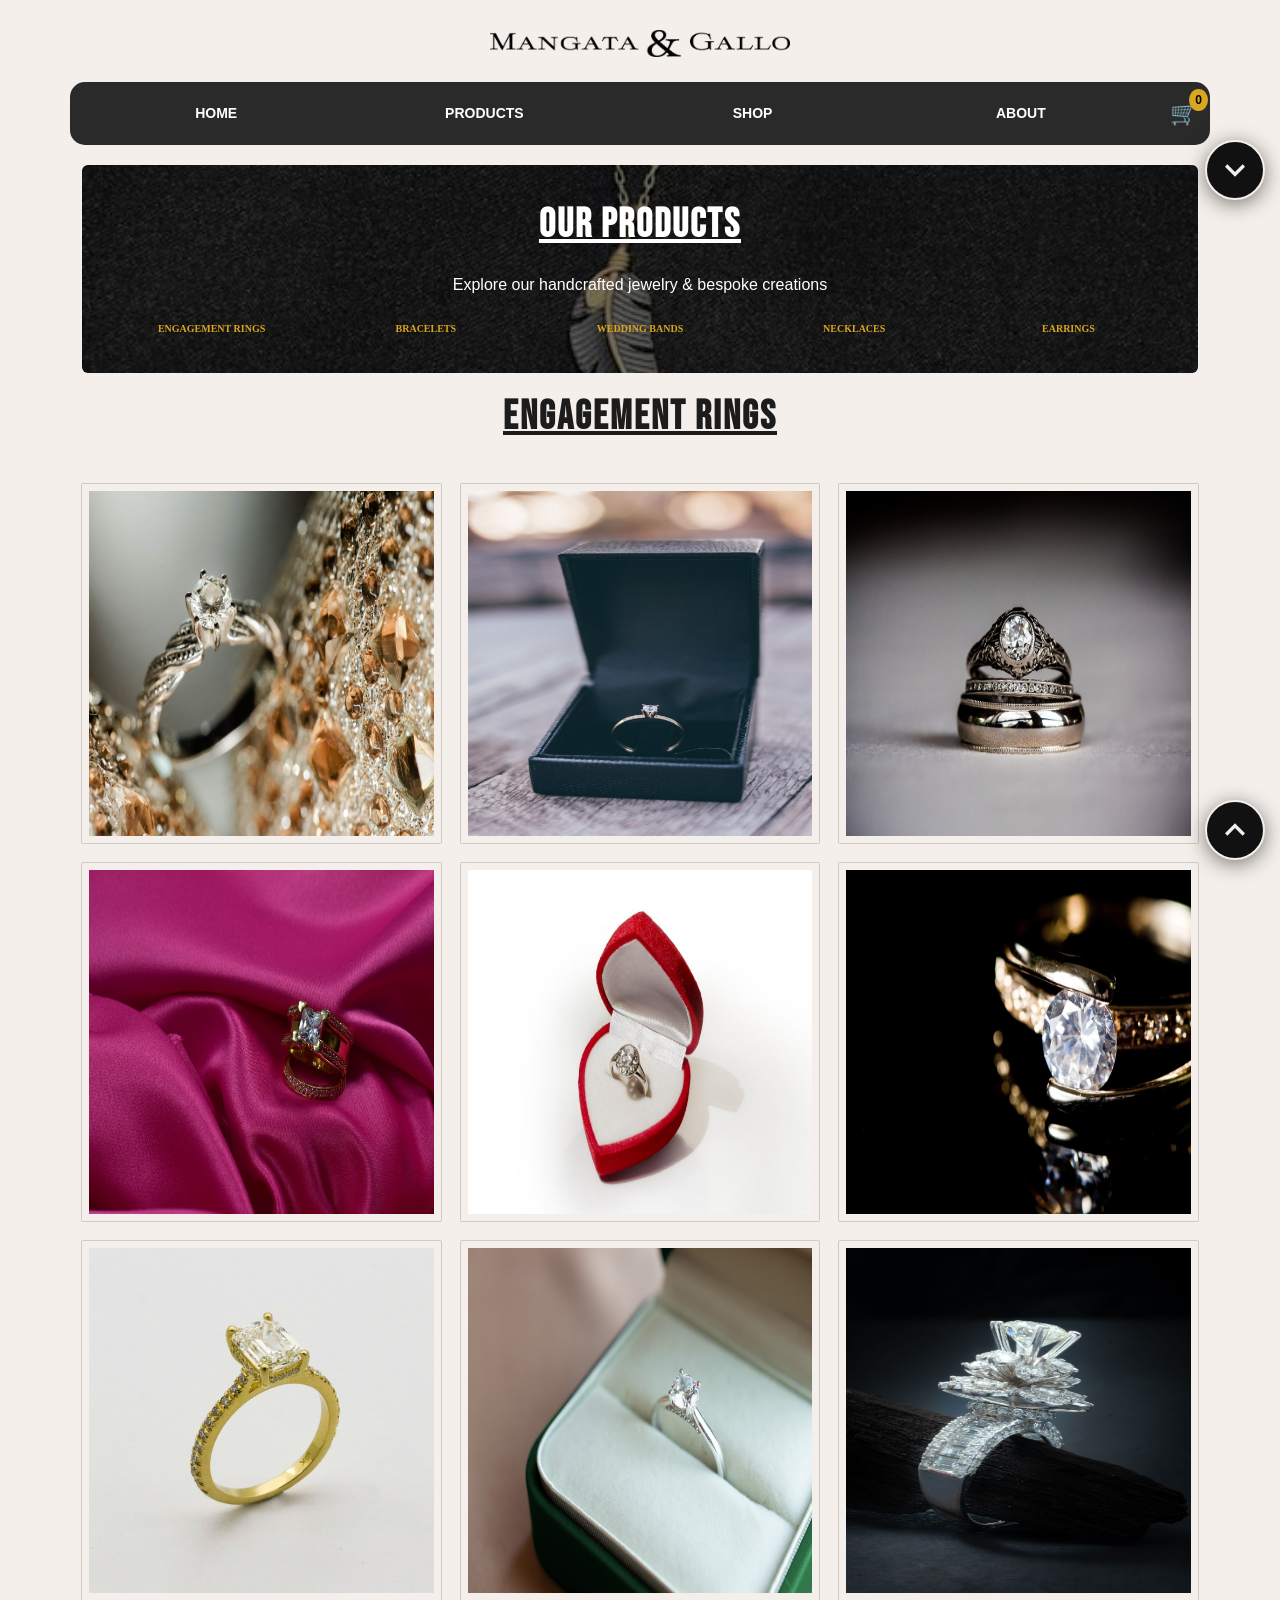
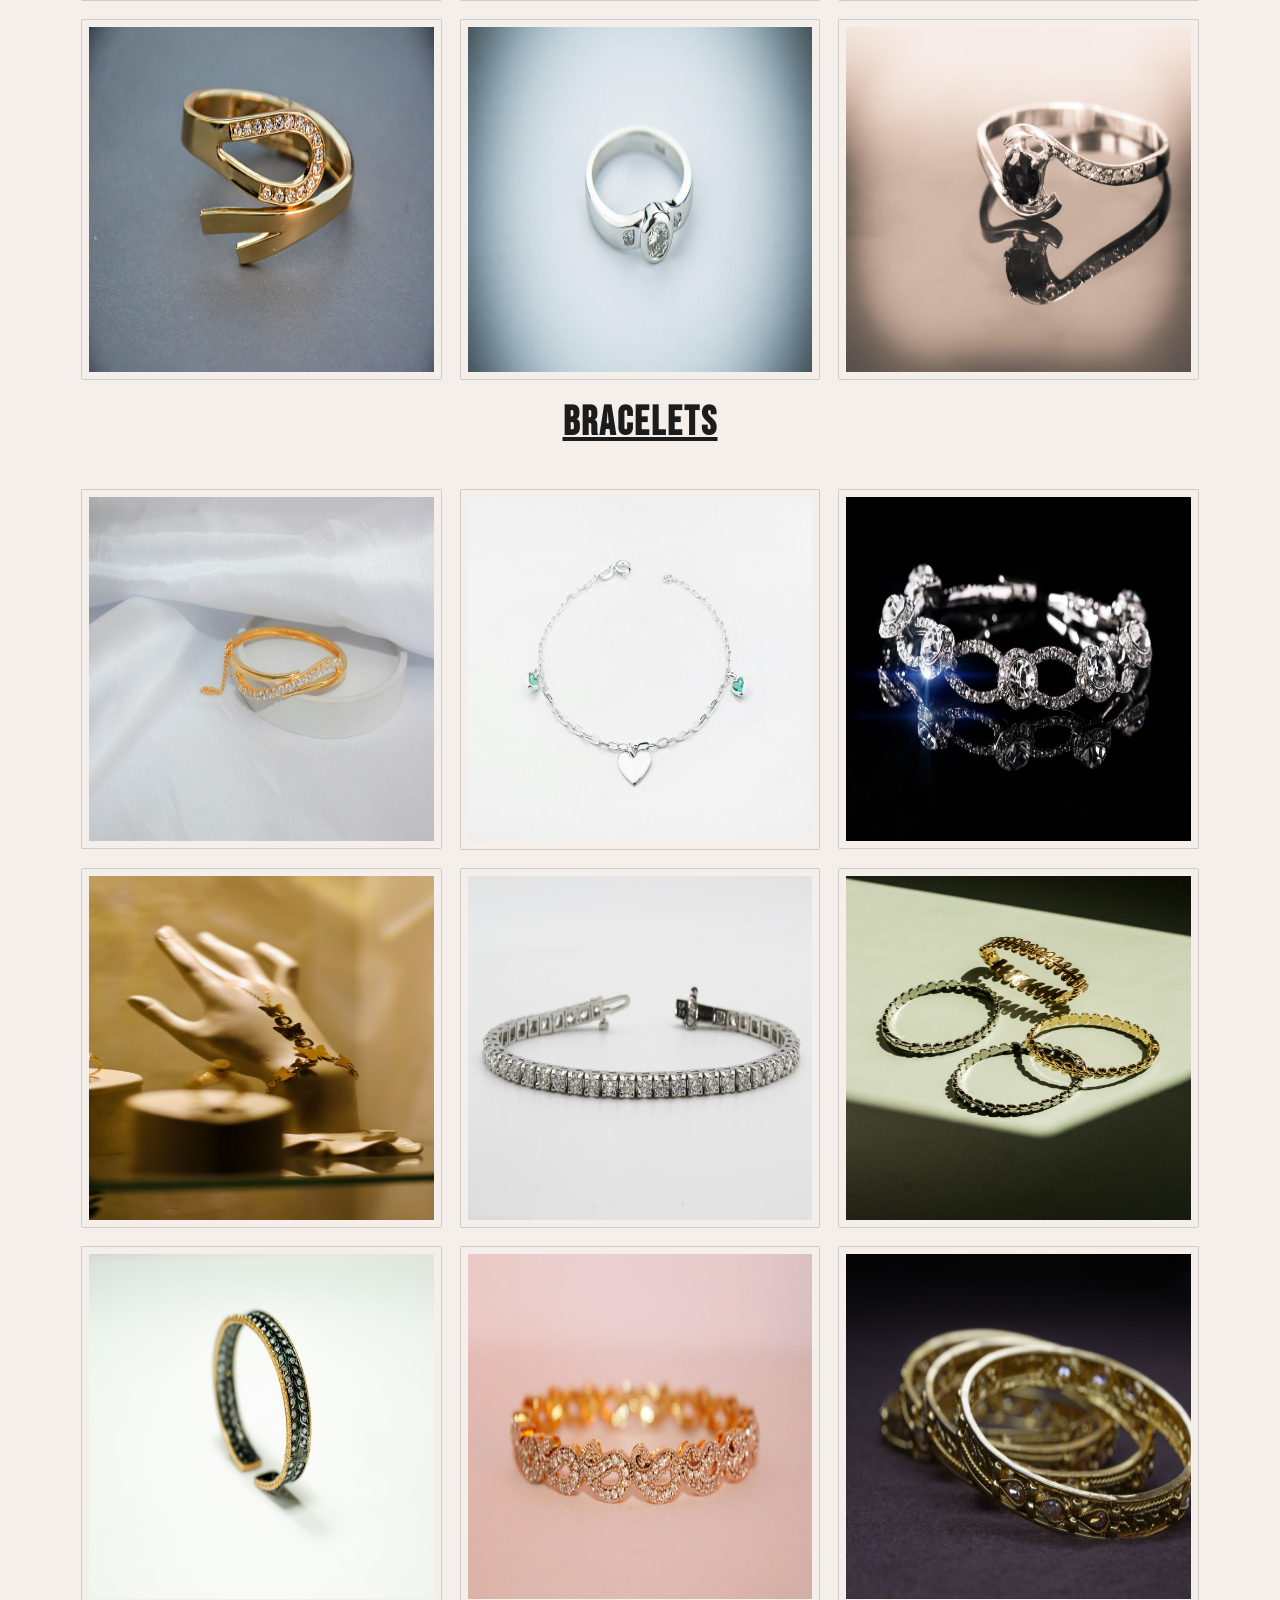
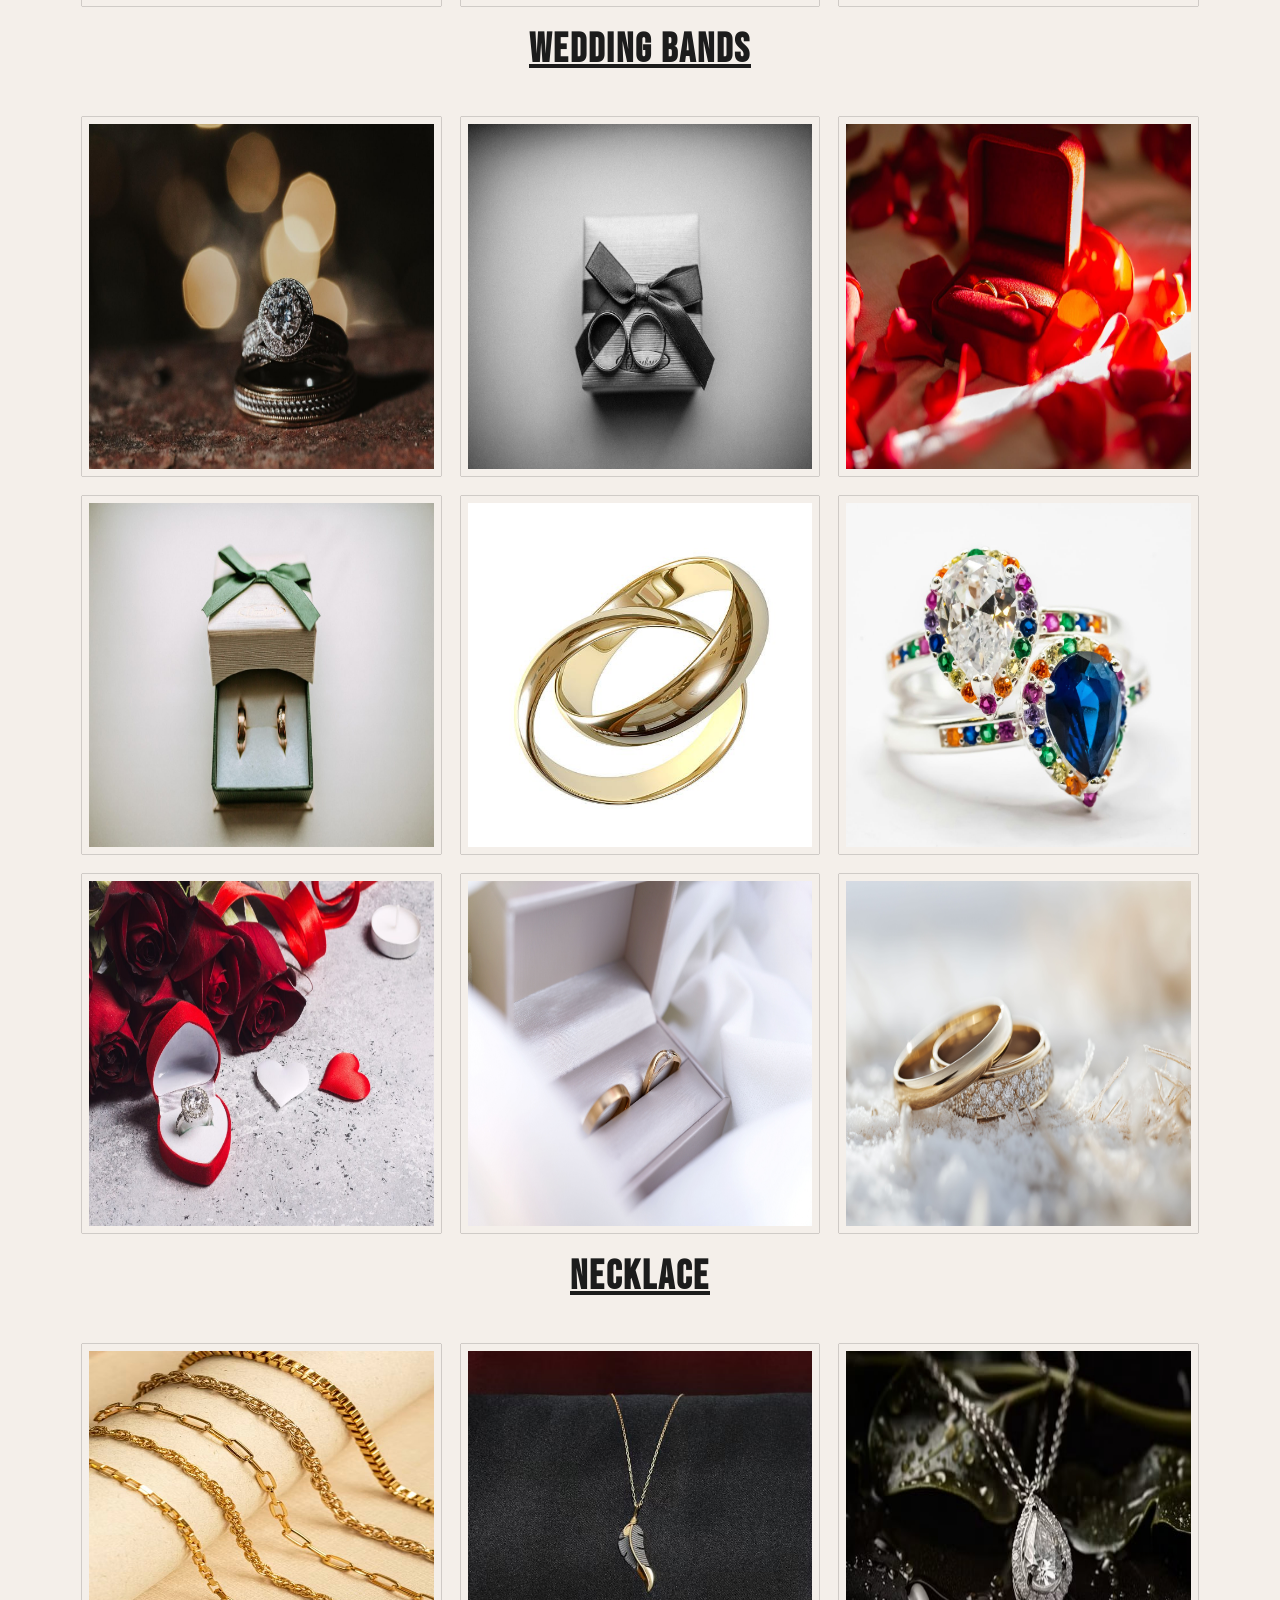
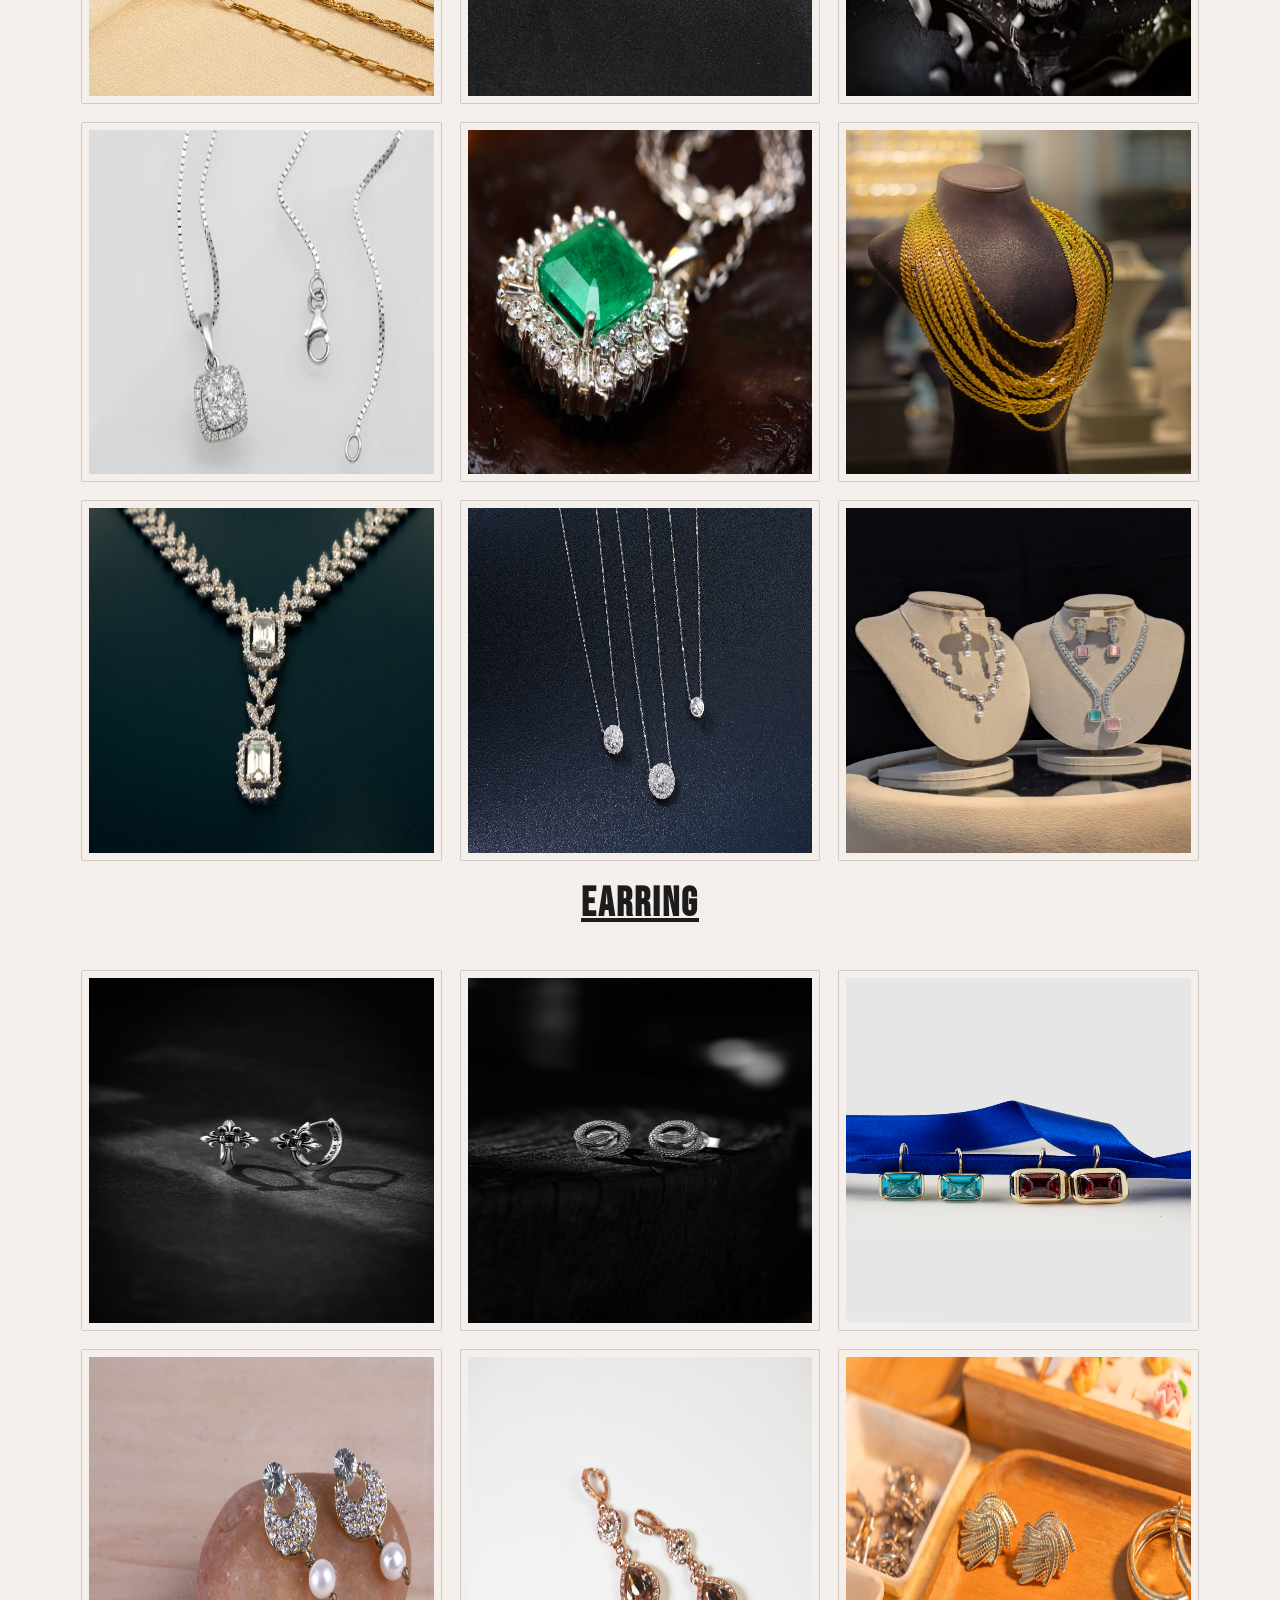
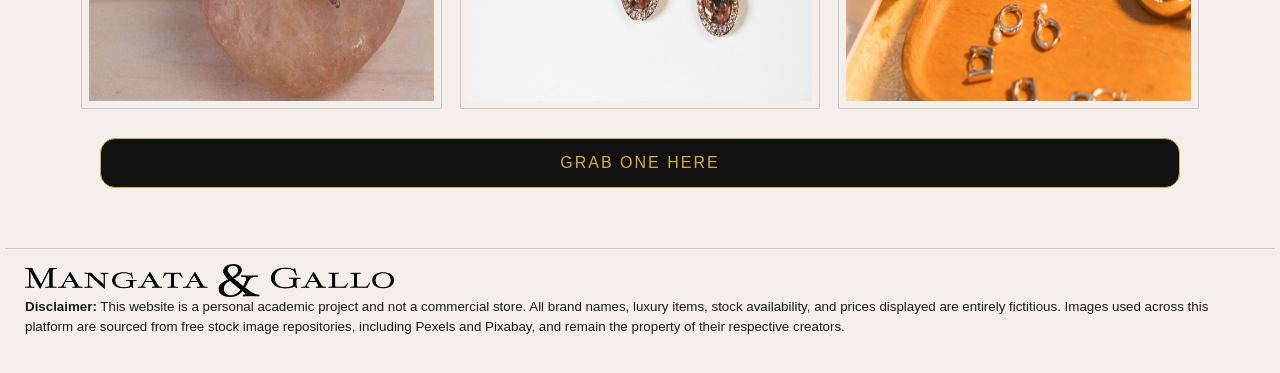
<file: product.html>
<!DOCTYPE html>
<html>
    <head>

        <title>Mangata & Gallo-Product</title>
        <link href="https://cdn.jsdelivr.net/npm/bootstrap@5.3.0/dist/css/bootstrap.min.css" rel="stylesheet">
        <link rel="stylesheet" href="style.css">
        <meta charset="UTF-8"/>
        <meta name="viewport" content="width=device-width , initial-scale=1.0"/>
        <meta name="language" content="english"/>
        <meta name="googlebot" content="translate"/>
        <meta name="rating" content="safe for kids"/>
        <meta name="format.detection" content="telephone=yes"/>
        <meta name="handheldFriendly" content="true"/>
        <link rel="icone" href="#ico">
        
        <link rel="preconnect" href="https://fonts.googleapis.com">
        <link rel="preconnect" href="https://fonts.gstatic.com" crossorigin>
        <link href="https://fonts.googleapis.com/css2?family=Bacasime+Antique&family=Bebas+Neue&family=Diplomata&family=Iceberg&family=Kalnia:wght@100..700&family=Noto+Serif:ital,wght@0,100..900;1,100..900&family=Viaoda+Libre&display=swap" rel="stylesheet">
    
    </head>
    <body>

        <header>
            <img src="images/logos/Asset 2@3x.png" class="heading" alt="products logo">
        </header>

        <nav class="container" id="page-start">
            <a href="index.html">HOME</a>
            <a href="product.html">PRODUCTS</a>
            <a href="order.html">SHOP</a>
            <a href="contact.html">ABOUT</a>
            <!-- Cart Icon -->
            <div class="cart-icon-wrapper" id="cart-icon-btn">
                <span class="cart-icon">🛒</span>
                <span class="cart-count" id="cart-count-badge">0</span>
            </div>
        </nav>


        <main>
            <section class="container containers-premier">
                <div class="card rounded-6 hero">
                    <div class="card-body">
                        <h1 class="title text-center">OUR PRODUCTS<h1>
                    </div>
                    <div class="card-text offers">
                        <p class="text-center">Explore our handcrafted jewelry & bespoke creations</p>
                    </div>
                    <div class="card-text heads">
                        <h2>
                            <a href="#eg-ring">
                                ENGAGEMENT RINGS
                            </a>
                        </h2>
                        <h2>
                            <a href="#bracel">BRACELETS</a>
                        </h2>
                        <h2>
                            <a href="#wedd-bands">WEDDING BANDS</a>
                        </h2>
                        <h2>
                            <a href="#neckl">NECKLACES</a>
                        </h2>
                        <h2>
                            <a href="#earr"> EARRINGS</a>
                        </h2>
                    </div>
                </div>
            </section>
            
            <section class="containers-between" id="eg-ring">
                <h1 class="text-center"> ENGAGEMENT RINGS</h1>
            </section>
            <section class="container containers seconde">
                <article class="engagemt-rings">
                    <img src="images/brands/engagement-ring/Engagemen-ring-the-twiceted-vow.jpg" class="img-fluid element" alt="The Twisted Vow">
                </article>
                <article class="engagemt-rings">
                    <img src="images/brands/engagement-ring/the-golden-promise-box.jpg" class="img-fluid element" alt="The Golden Promise Box">
                </article>
                <article class="engagemt-rings">
                    <img src="images/brands/special/heirloomvintage-stack_mainpage-products.jpg" class="img-fluid element" alt="The Heir Loom Vintage">
                </article>
                <article class="engagemt-rings">
                    <img src="images/brands/engagement-ring/the-fushia-princess-set.jpg" class="img-fluid element" alt="The Fushia Princess Set">
                </article>
                <article class="engagemt-rings">
                    <img src="images/brands/engagement-ring/valentune-haloring.jpg" class="img-fluid element" alt="The Valentine Halo">
                </article>
                <article class="engagemt-rings">
                    <img src="images/brands/engagement-ring/theaustin-bypass.jpg" class="img-fluid element" alt="The Austin Bypass">
                </article>
                <article class="engagemt-rings">
                    <img src="images/brands/engagement-ring/thegallo-emerald.jpg" class="img-fluid element" alt="The Gallo Emerald">
                </article>
                <article class="engagemt-rings">
                    <img src="images/brands/engagement-ring/theemerald-boxsolitaire.jpg" class="img-fluid element" alt="The Emerald Box Solitaire">
                </article>
                <article class="engagemt-rings">
                    <img src="images/brands/engagement-ring/lotuce-bloomring.jpg" class="img-fluid element" alt="The Lotus Bloom Ring">
                </article>
                <article class="engagemt-rings">
                    <img src="images/brands/engagement-ring/goldenteardrop-bypassring.jpg" class="img-fluid element" alt="The Golden Teardrop Ring">
                </article>
                <article class="engagemt-rings">
                    <img src="images/brands/engagement-ring/bezelcharm-solitaire.jpg" class="img-fluid element" alt="The Bezel Charm Solitaire">
                </article>
                <article class="engagemt-rings">
                    <img src="images/brands/engagement-ring/noirewave-solitaire.jpg" class="img-fluid element" alt="The Noire Wave Solitaire">
                </article>   
            </section>
            <section class="containers-between" id="bracel">
                <h1 class="text-center"> BRACELETS</h1>
            </section>
             <section class="container containers third">
                <article class="bracelets">
                    <img src="images/brands/bracelets/diamonwaves-bangles.jpg" class="img-fluid element" alt="The Diamond Waves Bangle ">
                </article>
                <article class="bracelets">
                    <img src="images/brands/bracelets/hemeraldheart-chainbracelet.jpg" class="img-fluid element" alt="The Hemerald Heart Chain Bracelet">
                </article>
                <article class="bracelets">
                    <img src="images/brands/bracelets/infinityhalow-tenisbracelet_bracelet-hero.jpg" class="img-fluid element" alt="The Infinity Halow Tenis Bracelet">
                </article>
                <article class="bracelets">
                    <img src="images/brands/bracelets/monarchbutterfly-handchain.jpg" class="img-fluid element" alt="The Monarch Butterfly Hand Chain">
                </article>
                <article class="bracelets">
                    <img src="images/brands/bracelets/theeternity-tenisbracelet.jpg" class="img-fluid element" alt="The Eternity Tenis Bracelet">
                </article>
                <article class="bracelets">
                    <img src="images/brands/bracelets/thelaurelleaf-bongleset.jpg" class="img-fluid element" alt="The Laurel Leaf Bangle Set">
                </article>
                <article class="bracelets">
                    <img src="images/brands/bracelets/themidnight-vincuff.jpg" class="img-fluid element" alt="The Midnight Vincuff">
                </article>
                <article class="bracelets">
                    <img src="images/brands/bracelets/thepaisley-eternitybangle.jpg" class="img-fluid element" alt="The Paisley Eternity Bangle">
                </article>
                <article class="bracelets">
                    <img src="images/brands/bracelets/thegolden-luxury-bracelet.jpg" class="img-fluid element" alt="The Golden Luxury Bracelet">
                </article>
            </section>
            <section class="containers-between" id="wedd-bands">
                <h1 class="text-center"> WEDDING BANDS</h1>
            </section>
            <section class="container containers fourth">
                <article class="wedding-bands">
                    <img src="images/brands/weddingbands/bokehhalo-bridalset.jpg" class="img-fluid element" alt="The Bokeh Halo Bridal Set ">
                </article>
                <article class="wedding-bands">
                    <img src="images/brands/weddingbands/classicband-giftset.jpg" class="img-fluid element" alt="The Classic Band Gift Set">
                </article>
                <article class="wedding-bands">
                    <img src="images/brands/weddingbands/eternalvow-bands.jpg" class="img-fluid element" alt="The Eternal Vow Band">
                </article>
                <article class="wedding-bands">
                    <img src="images/brands/weddingbands/greenbow-weddindset.jpg" class="img-fluid element" alt="The Green Bow Wedding Set">
                </article>
                <article class="wedding-bands">
                    <img src="images/brands/weddingbands/Infinit-interlockbands.jpg" class="img-fluid element" alt="The Infinit Interlock Band">
                </article>
                <article class="wedding-bands">
                    <img src="images/brands/weddingbands/rainbowtwin-bypassring.jpg" class="img-fluid element" alt="The Rain Bow Twin Bypass Ring">
                </article>
                <article class="wedding-bands">
                    <img src="images/brands/weddingbands/thevalentine-hallo.jpg" class="img-fluid element" alt="The Valentine Halo Ring">
                </article>
                <article class="wedding-bands">
                    <img src="images/brands/weddingbands/for-wedding-luxury.jpg" class="img-fluid element" alt="The Luxury wedding Band">
                </article>
                <article class="wedding-bands">
                    <img src="images/brands/weddingbands/infinity-loveband.jpg" class="img-fluid element" alt="The Infinit Love Band">
                </article>
            </section>
            <section class="containers-between" id="neckl">
                <h1 class="text-center"> NECKLACE</h1>
            </section>
            <section class="container containers fifth">
                <article class="necklace">
                    <img src="images/brands/necklace/thegoldenchaine-stack.jpg" class="img-fluid element" alt="The Golden Chain">
                </article>
                <article class="necklace">
                    <img src="images/brands/necklace/thefreedom-feather.jpg" class="img-fluid element" alt="The Freedom Feather">
                </article>
                <article class="necklace">
                    <img src="images/brands/necklace/thedeewdrop-pearnecklace_necklace-hero.jpg" class="img-fluid element" alt="The Deewdrop Pear Necklace">
                </article>
                <article class="necklace">
                    <img src="images/brands/necklace/thecushion-hallopendant.jpg" class="img-fluid element" alt="The Cushion Hallo Pendant">
                </article>
                <article class="necklace">
                    <img src="images/brands/necklace/royalemrald-hallopendant.jpg" class="img-fluid element" alt="The Royal Emerald Hallo Pendant">
                </article>
                <article class="necklace">
                    <img src="images/brands/necklace/ropgold-stack.jpg" class="img-fluid element" alt="The Rope Gold Stack">
                </article>
                <article class="necklace">
                    <img src="images/brands/necklace/emraldcascade-necklace.jpg" class="img-fluid element" alt="The Emerald Cascade Necklace">
                </article>
                <article class="necklace">
                    <img src="images/brands/necklace/theglorious-necklace.jpg" class="img-fluid element" alt="The Glorious Necklace">
                </article>
                <article class="necklace">
                    <img src="images/brands/necklace/brand-new-necklace.jpg" class="img-fluid element" alt="The New Brand Necklaces">
                </article>
            </section>
            <section class="containers-between" id="earr">
                <h1 class="text-center"> EARRING</h1>
            </section>
            <section class="container containers sixth">
                <article class="earring">
                    <img src="images/brands/earrings/brilliant-cut-diamond-earring.jpg" class="img-fluid element" alt="The Brilliant Cut Diamond Earring">
                </article>
                <article class="earring">
                    <img src="images/brands/earrings/rare-material-earring.jpg" class="img-fluid element" alt="The Rare Material Earring">
                </article>
                <article class="earring">
                    <img src="images/brands/earrings/highly-luxury-earring.jpg" class="img-fluid element" alt="The High Luxury Earring">
                </article>
                <article class="earring">
                    <img src="images/brands/earrings/newly-arrived-earrings.jpg" class="img-fluid element" alt="The Newly Arrived Earing">
                </article>
                <article class="earring">
                    <img src="images/brands/earrings/champagneteardrop-drop.jpg" class="img-fluid element" alt="The Champagne Teardrop">
                </article>
                <article class="earring">
                    <img src="images/brands/earrings/goldenfan-earing.jpg" class="img-fluid element" alt="The Golden Fan Earring">
                </article>
            </section>
            <section class=" container action text-center" id="page-end">
                <article>
                    <a href="order.html" class="btn btn-primary button-action" role="button">
                        Grab One here
                    </a>
                </article>
            </section>
        

            <footer>
                <div>
                    <img src="images/logos/Asset 2@3x.png" alt="logo for the footer">
                    <p class="disclaimer">
                        <strong>Disclaimer:</strong> This website is a personal academic project and not a commercial store.
                        All brand names, luxury items, stock availability, and prices displayed are entirely fictitious.
                        Images used across this platform are sourced from free stock image repositories, including Pexels and
                        Pixabay, and remain the property of their respective creators.
                    </p>
                </div>
            </footer>
        </main>
        <!-- Flèche pour aller tout en bas -->
        <a href="#page-end" class="scroll-arrow arrow-down" title="Go to bottom">
            <svg viewBox="0 0 24 24">
                <path d="M7.41 8.59L12 13.17l4.59-4.58L18 10l-6 6-6-6 1.41-1.41z" />
            </svg>
        </a>
        
        <!-- Flèche pour remonter tout en haut -->
        <a href="#page-start" class="scroll-arrow arrow-up" title="Back to top">
            <svg viewBox="0 0 24 24">
                <path d="M7.41 15.41L12 10.83l4.59 4.58L18 14l-6-6-6 6 1.41 1.41z" />
            </svg>
        </a>

        <script src="interaction.js"></script>
    </body>
</html>
</file>
<file: style.css>
html {
  scroll-behavior: smooth; /*Activate the smooth scroll for all the pages*/
}

body {
  margin: 5px;
  background: #f4efea;
  font-family: sans-serif;
  color: #1C1C1C;
}

.contact-us {
  background-color: #2a2a2a;
  color: whitesmoke;
}

header {
  display: flex;
  justify-content: center;
  padding: 25px 0;
}



.heading {
  width: 45%;
  max-width: 300px;
}

nav {
  display: flex;
  flex-wrap: wrap;
  justify-content: space-around;
  align-items: center;
  background-color: #2a2a2a;
  border-radius: 15px;
  padding: 15px;
  margin: 0 20px 20px 20px;
}
nav a {
  width: 50%;
  flex: 1;
  text-align: center;
  padding: 1opx 5px;
  font-size: 14px;
  color: white !important; /* !important for erasing bootstrap effects here!! */
  text-decoration: none;
  font-weight: bold;
}

.brain {
  padding-bottom: 20px; 
}
.brain .card {
  background-image: linear-gradient(rgba(0,0,0,0.5), rgba(0,0,0,0.5)), url(images/brands/special/main-hero.jpg);
  background-size: cover;
  background-position: center;
  justify-content: stretch;
  align-items: center;
  color: white; 
  border: none;
  padding: 20px;
}

.offers {
  justify-content: stretch;
  align-items: center;
}

.information {
  display: grid;
  grid-template-columns: 1fr 1fr 1fr;
  gap: 20px;
  align-items: stretch;
}
.information .card {
  display: flex;
  flex-direction: column;
  align-items: center;
  justify-content: stretch;
  height: 100%;
}
.information .card img {
  width: 100%;
  aspect-ratio: 16/9;
  object-fit: cover;
}
.information .card-body {
  display: flex;
  flex-direction: column;
  flex-grow: 1;
}
.information .card-text {
  flex-grow: 1;
}

footer {
  display: flex;
  justify-content: space-between;
  align-items: center;
  margin-top: 30px;
  border-top: 1px solid #ccc;
  padding: 15px 20px;
}

footer img {
  width: 30%;
}



.button-action:hover {
    text-shadow: 2px 2px 3px #2a2a2a;
    font-size: larger;
    text-decoration: underline;
}

a:hover {
  font-size: larger;
  text-decoration: underline;
  text-shadow: 2px 2px 5px wheat;
}

a:active{
    color: goldenrod;
    
}

.card:hover {
    box-shadow: 5px 5px 5px #2a2a2a;
}

h1 {
    text-decoration: underline solid;
    font-family: "Bebas Neue", sans-serif;
    font-weight: 600;
    font-style: normal;
    font-size: 2.5rem;
    letter-spacing: 2px;
}

h2 {
  font-family: 'Playfair Display', serif;
  font-size: 2rem;
  font-style: normal; 
  font-weight: bolder;
}


.hero {
  background-image: linear-gradient(rgba(0, 0, 0, 0.5), rgba(0, 0, 0, 0.5)), url(images/brands/necklace/thefreedom-feather.jpg);
  background-size: cover;
  background-position: center;
  color: white;
  border: none;
  padding: 20px;
}

.hero-extra {
  background-image: linear-gradient(rgba(0, 0, 0, 0.5), rgba(0, 0, 0, 0.5)), url(images/brands/weddingbands/bokehhalo-bridalset.jpg);
  background-size: cover;
  background-position: center;
  color: white;
  border: none;
  padding: 20px;
}

.premier {
  color: black;
  justify-content: stretch;
}

.containers {
  display: grid;
  grid-template-columns: 1fr 1fr 1fr;
  align-items: stretch;
  justify-content: stretch;
  padding-top: 15px;
  gap: 20px;
}

.restants {
  display: flex;
  flex-direction: column;
}


.containers-between {
  padding: 20px 20px 20px 20px;
}

.element {
  height: auto;
  aspect-ratio: 4/4;
  padding: 7px 7px 7px 7px;
  box-shadow: 0 0 1px #1C1C1C;
}

.element:hover {
  box-shadow: 6px 7px 9px #1C1C1C;
}

.action {
  padding: 30px 30px 30px 30px;
}

.button-action {
  display: block;
  width: 100%;
  box-sizing: border-box;
  text-align: center;

  background-color: #111111 !important;
  color: #d4af37 !important;
  border: 1px solid #d4af37 !important;
  text-decoration: none !important;

  font-family: 'Montserrat', sans-serif;
  font-weight: 500;
  text-transform: uppercase;
  letter-spacing: 2px;
  padding: 12px 20px;
  border-radius: 15px;

  transition: all 0.3s ease !important;
}

.button-action:hover {
  background-color: #d4af37 !important;
  color: #111111 !important;
  border-color: #d4af37 !important;
  box-shadow: 0 4px 15px rgba(212, 175, 55, 0.3);
}

.item-left,.item-right {
  padding: 15px 15px 15px 15px;
}
.items {
  display: flex;
  flex-direction: column;
  flex-grow: 1;
  width: 100%;
  color: white;
  background-color: #2a2a2a;
  box-shadow: 2px 2px 5px #2a2a2a;
  padding: 10px 10px 10px 10px;
  justify-content: stretch;
}

.contenir {
  padding: 3px 3px 3px 3px;
}

.contenir h2 {
  padding-bottom: 10px;
  color: bisque;
}

.status,.stock,.price {
  text-decoration: solid underline goldenrod;
}

.status-status,.stock-status,.amont {
  color: goldenrod;
}

.buy {
  position: relative;
  background-color: goldenrod;
  border-radius: 10px;
  color: black;
  text-shadow: 3px 3px 5px white;
  font-weight: bold;
  box-shadow: 3px 3px 5px wheat;
  margin-top: auto;
  transition: all 0.4s ease;

  /*Initialisation du contour invisible*/
  outline: 2px solid transparent;
  outline-offset: 2px;
}

.buy:hover {
  font-size: large;
  box-shadow: 3px 3px 9px white;

  background-color: black;

  color: #00d2ff;
  border-color: #00d2ff;
  outline: 2px solid #00d2ff;
  outline-offset: 3px;

}



.restants {
  padding: 15px 15px 15px 15px;
}

.cont {
  background-color: black;
  color: whitesmoke;

}

.p-card-contact {
  padding-top: 20px;
  padding-bottom: 20px;
}

.additionale-info {
  padding: 20px 20px 20px 20px;
}

.attractif-info {
  background-image: url("images/brands/necklace/thecushion-hallopendant.jpg");
  background-size: cover;
  background-position: center;
  color: black;
  border-radius: 15px;
}

.contient {
  padding-top: 20px 20px 20px 20px;
}

.qualification {
  display: grid;
  grid-template-columns: 1fr 1fr 1fr;
  justify-content: space-around;
  align-items: center;
}

.quality {
  padding: 10px 10px 10px 10px;
}

.qualification-details {
  background-color: #1C1C1C;
  color: goldenrod;
}

.intern {
  padding: 7px 7px 7px 7px;
}

.attractif-contact {
  background-color: #1C1C1C;
  border-radius: 15px;
}

.qualification-details-cont {
  background-color: whitesmoke;
  color: black;
}

.disclaimer {
font-size: smaller;
}

/* Défilement fluide de la page */
html {
  scroll-behavior: smooth;
}

/* Style de la flèche : Grande, visible et neutre */
.scroll-arrow {
  position: fixed !important;
  right: 15px !important; /* Collée vers la droite de l'écran */
  width: 60px !important;  /* Taille agrandie pour une excellente visibilité */
  height: 60px !important;
  background-color: #111111 !important; /* Fond noir mat neutre */
  border: 2px solid #F4EFEB !important;    /* Bordure beige crème claire très chic */
  border-radius: 50% !important;           /* Rond parfait */
  display: flex !important;
  align-items: center !important;
  justify-content: center !important;
  z-index: 999999 !important;              /* Reste au-dessus de tous vos blocs */
  transition: all 0.3s ease;
  box-shadow: 0 4px 20px rgba(0, 0, 0, 0.5); /* Ombre prononcée */
}

/* Style du symbole à l'intérieur (le SVG) */
.scroll-arrow svg {
  width: 40px;  /* La flèche elle-même est bien grande */
  height: 40px;
  fill: #F4EFEB; /* Couleur crème neutre (force la disparition du bleu) */
  transition: fill 0.3s ease;
}

/* Position verticale de la flèche "Bas" */
.arrow-down {
  top: 140px !important;
}

/* Position verticale de la flèche "Haut" */
.arrow-up {
  bottom: 40px !important;
}

/* Effet au survol ou au clic */
.scroll-arrow:hover {
  background-color: #F4EFEB !important; /* Le fond devient crème */
  border-color: #111111 !important;
  transform: scale(1.05);
}

.scroll-arrow:hover svg {
  fill: #111111; /* La flèche devient noire au survol */
}

a {
  text-decoration: none;
  color: goldenrod;
}

.heads {
  padding: 10px 10px 10px 10px;
  display: flex;
  flex-direction: row;
  justify-content: space-around;
  align-items: stretch;
  gap: 15px;
  flex-wrap: wrap;
}

.heads h2 {
  font-size: small;
  width: 35%;
  flex: 1;
  text-align: center;
  padding: 1opx 5px;
  font-size: 10px;
  color: white !important; /* !important for erasing bootstrap effects here!! */
  text-decoration: none;
  
}

/* 1. Fullscreen dark overlay */
.confirmation-modal-overlay {
    position: fixed;
    top: 0;
    left: 0;
    width: 100vw;
    height: 100vh;
    background-color: rgba(0, 0, 0, 0.8); /* Fond noir semi-transparent */
    display: flex;
    justify-content: center;
    align-items: center;
    z-index: 99999; /* Reste au-dessus de tout le reste de la page */
    animation: fadeIn 0.3s ease-in-out;
}

/* 2. Modal card container */
.confirmation-modal-card {
    background-color: #2a2a2a;
    color: #f4efea;
    border: 1px solid goldenrod;
    border-radius: 15px;
    padding: 30px;
    max-width: 450px;
    width: 90%;
    box-shadow: 0 10px 25px rgba(0, 0, 0, 0.7);
    text-align: center;
}

.confirmation-modal-card h2 {
    color: goldenrod;
    margin-bottom: 20px;
    font-size: 1.8rem;
}

.confirmation-modal-card p {
    font-size: 1.1rem;
    margin-bottom: 10px;
}

/* 3. Action buttons inside modal */
.modal-actions {
    display: flex;
    flex-direction: column;
    gap: 12px;
    margin-top: 25px;
}

.modal-btn {
    padding: 12px 20px;
    border-radius: 10px;
    font-weight: bold;
    border: none;
    cursor: pointer;
    transition: all 0.3s ease;
}

.modal-btn.buy-now {
    background-color: goldenrod;
    color: black;
}

.modal-btn.buy-now:hover {
    background-color: #00d2ff;
    color: black;
    box-shadow: 0 0 10px #00d2ff;
}

.modal-btn.add-cart {
    background-color: transparent;
    color: goldenrod;
    border: 1px solid goldenrod;
}

.modal-btn.add-cart:hover {
    background-color: goldenrod;
    color: black;
}

.modal-btn.cancel {
    background-color: #444;
    color: #ccc;
}

.modal-btn.cancel:hover {
    background-color: #e63946;
    color: white;
}

/* Smooth fade-in animation */
@keyframes fadeIn {
    from { opacity: 0; }
    to { opacity: 1; }
}


/* Cart Icon Wrapper in Navbar */
.cart-icon-wrapper {
    position: relative;
    cursor: pointer;
    display: inline-flex;
    align-items: center;
    font-size: 1.4rem;
    margin-left: 15px;
}

/* Badge count indicator */
.cart-count {
    position: absolute;
    top: -8px;
    right: -10px;
    background-color: goldenrod;
    color: #000;
    font-size: 0.75rem;
    font-weight: bold;
    border-radius: 50%;
    padding: 2px 6px;
    min-width: 18px;
    text-align: center;
}

/* Style appliqué automatiquement quand button.disabled = true */
.buy:disabled {
    background-color: #4a4a4a !important; /* Gris foncé */
    color: whitesmoke !important;            /* Texte effacé */
    cursor: not-allowed !important;        /* Curseur de blocage */
    border-color: #333333 !important;
    box-shadow: none !important;
    transform: none !important;            /* Annule les effets de survol/hover */
    text-shadow: none;
}
.buy:disabled:hover {
  font-size: medium;
  box-shadow: none;
  text-shadow: none;
  outline: none;
  outline-offset: 1px;
}

.cart-drawer-overlay {
    position: fixed;
    top: 0;
    left: 0;
    width: 100vw;
    height: 100vh;
    background-color: rgba(0, 0, 0, 0.6); /* Fond sombre semi-transparent */
    display: flex;
    justify-content: center;
    align-items: center;
    z-index: 9999; /* Garantit que la modale passe au-dessus de tout le reste */
}

.cart-content-container {
    background-color: #1C1C1C;
    color: whitesmoke;
    padding: 24px;
    border-radius: 8px;
    width: 90%;
    max-width: 450px;
    box-shadow: 0 4px 20px rgba(0, 0, 0, 0.4);
}

.piece-name {
  color: goldenrod;
}

/* Responsive on mobile phones */

@media (max-width: 768px) {
  .information,.containers,.restants,.qualification {
    grid-template-columns: 1fr; /* 1 seule colonne sur téléphone */
  }
  nav {
    flex-direction: auto; /* nav verticale */
    gap: 7px;
    align-items: center;
  }
  
  .heading {
    width: 80%;
  }
  
  .brain .card {
    min-height: auto; /* laisse le texte respirer */
  }
}
</file>
